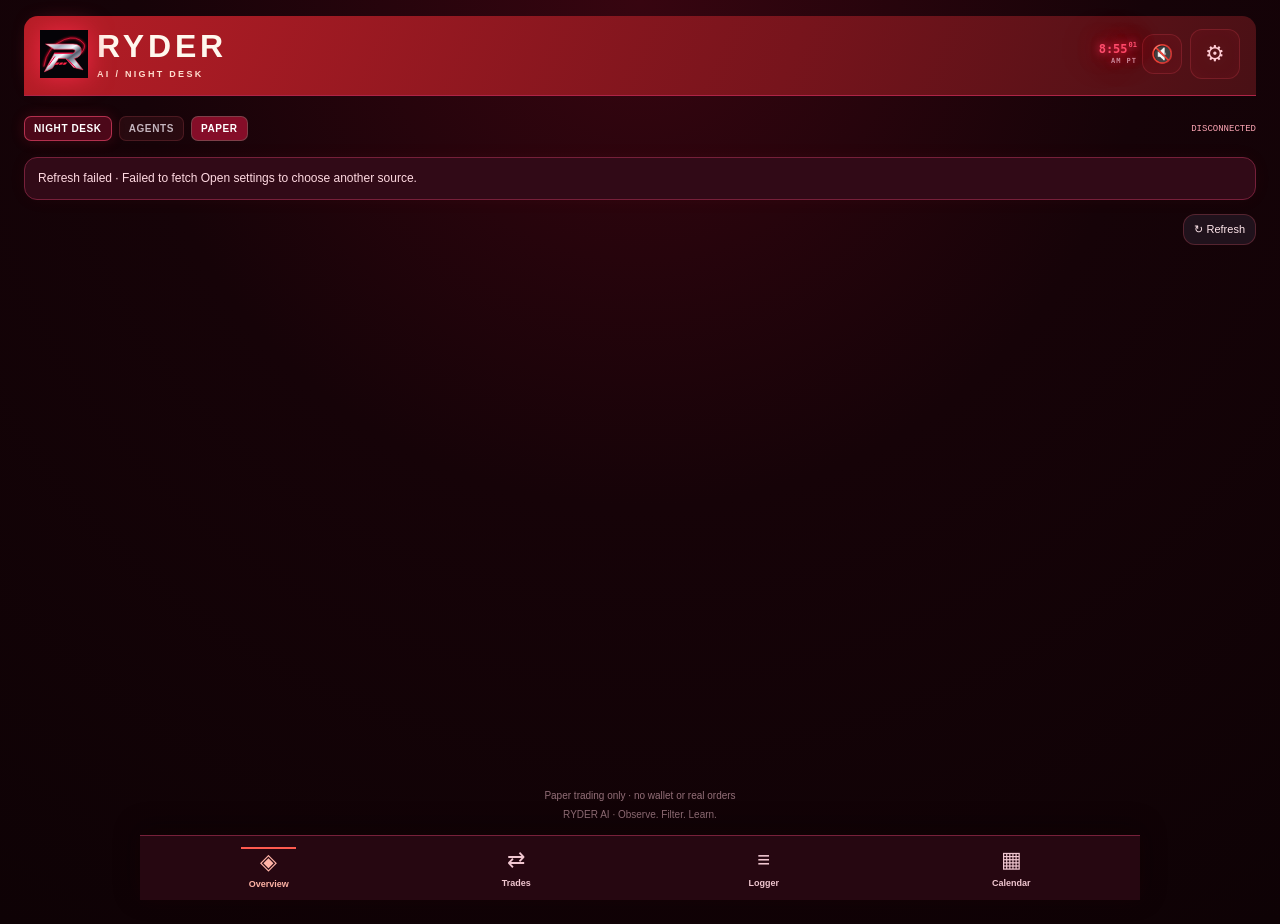
<file: index.html>
<!doctype html><html lang="en"><head><meta charset="utf-8"><meta name="viewport" content="width=device-width,initial-scale=1,viewport-fit=cover"><meta name="theme-color" content="#78051c"><meta name="apple-mobile-web-app-capable" content="yes"><meta name="apple-mobile-web-app-status-bar-style" content="default"><meta name="apple-mobile-web-app-title" content="RYDER AI"><meta name="description" content="Your RYDER AI paper trading desk."><link rel="manifest" href="manifest.webmanifest?v=10"><link rel="apple-touch-icon" href="/RYDER-AI/icon-192.png"><link rel="icon" href="ryder-r-emblem.svg?v=21"><link rel="stylesheet" href="style.css?v=32"><link rel="stylesheet" href="night-desk.css?v=8"><link rel="stylesheet" href="reference-desk.css?v=24"><title>RYDER AI · Night Desk</title><link rel="stylesheet" href="ryder-overview-v24.css?v=25"><link rel="stylesheet" href="ryder-overview-v26.css?v=1"></head><body><main><header><div class="brand"><img src="ryder-r-emblem.svg?v=21" alt="RYDER cyber rider helmet"><div>RYDER<span>AI / NIGHT DESK</span></div></div><button id="settings" aria-label="Open settings">⚙</button></header><div class="pills"><b class="dark">NIGHT DESK</b><b id="agent-count">AGENTS</b><b class="paper">PAPER</b><span id="sourceLabel">SNAPSHOT</span></div><div class="notice" id="notice" role="status">Loading your desk…</div><div class="toolbar"><span id="asof"></span><button id="refresh">↻ Refresh</button></div><div id="dashboard"></div><footer>Paper trading only · no wallet or real orders<br>RYDER AI · Observe. Filter. Learn.</footer><nav><a href="#balance" class="active">◈<span>Overview</span></a><a href="#trades">⇄<span>Trades</span></a><a href="#logs">≡<span>Logger</span></a><a href="#calendar">▦<span>Calendar</span></a></nav></main><dialog id="config"><form id="configForm"><div class="dialog-head"><h2>Your desk, connected.</h2><button type="button" id="close" aria-label="Close settings">✕</button></div><p>Use the included snapshot, import a JSON file, or connect a read-only RYDER feed.</p><label for="endpoint">JSON feed URL</label><input id="endpoint" type="url" placeholder="https://your-bot.example/data.json"><small>HTTPS JSON feed using the app kit schema. The server must allow this app’s origin (CORS). Use a public read-only feed; don’t enter keys or passwords.</small><button type="submit" class="primary">Connect feed</button><button type="button" id="snapshot">Use included snapshot</button><label class="filelabel">Import data.json<input id="import" type="file" accept=".json,application/json"></label><hr><h3>Add to your Home Screen</h3><p>Open this app in Safari, tap Share, then <strong>Add to Home Screen</strong>. Keep “Open as Web App” enabled if shown.</p><small>Connected feeds refresh every 45 seconds while the app is open. Imported files and the included snapshot do not update with the bot.</small><p id="configError" class="red" role="alert"></p></form></dialog><script src="app.js?v=30" defer></script><script src="calendar.js?v=8" defer></script><script src="mission.js?v=3" defer></script><script src="five.js?v=6" defer></script><script src="hub.js?v=3" defer></script><script src="decision-ops.js?v=1" defer></script><script src="intelligence.js?v=2" defer></script><script src="reference-desk.js?v=23" defer></script><script src="desk-insights.js?v=1" defer></script><script src="sleek.js?v=19" defer></script><script src="advisory-agents.js?v=2" defer></script><script src="ryder-overview-v24.js?v=36" defer></script></body></html>
</file>
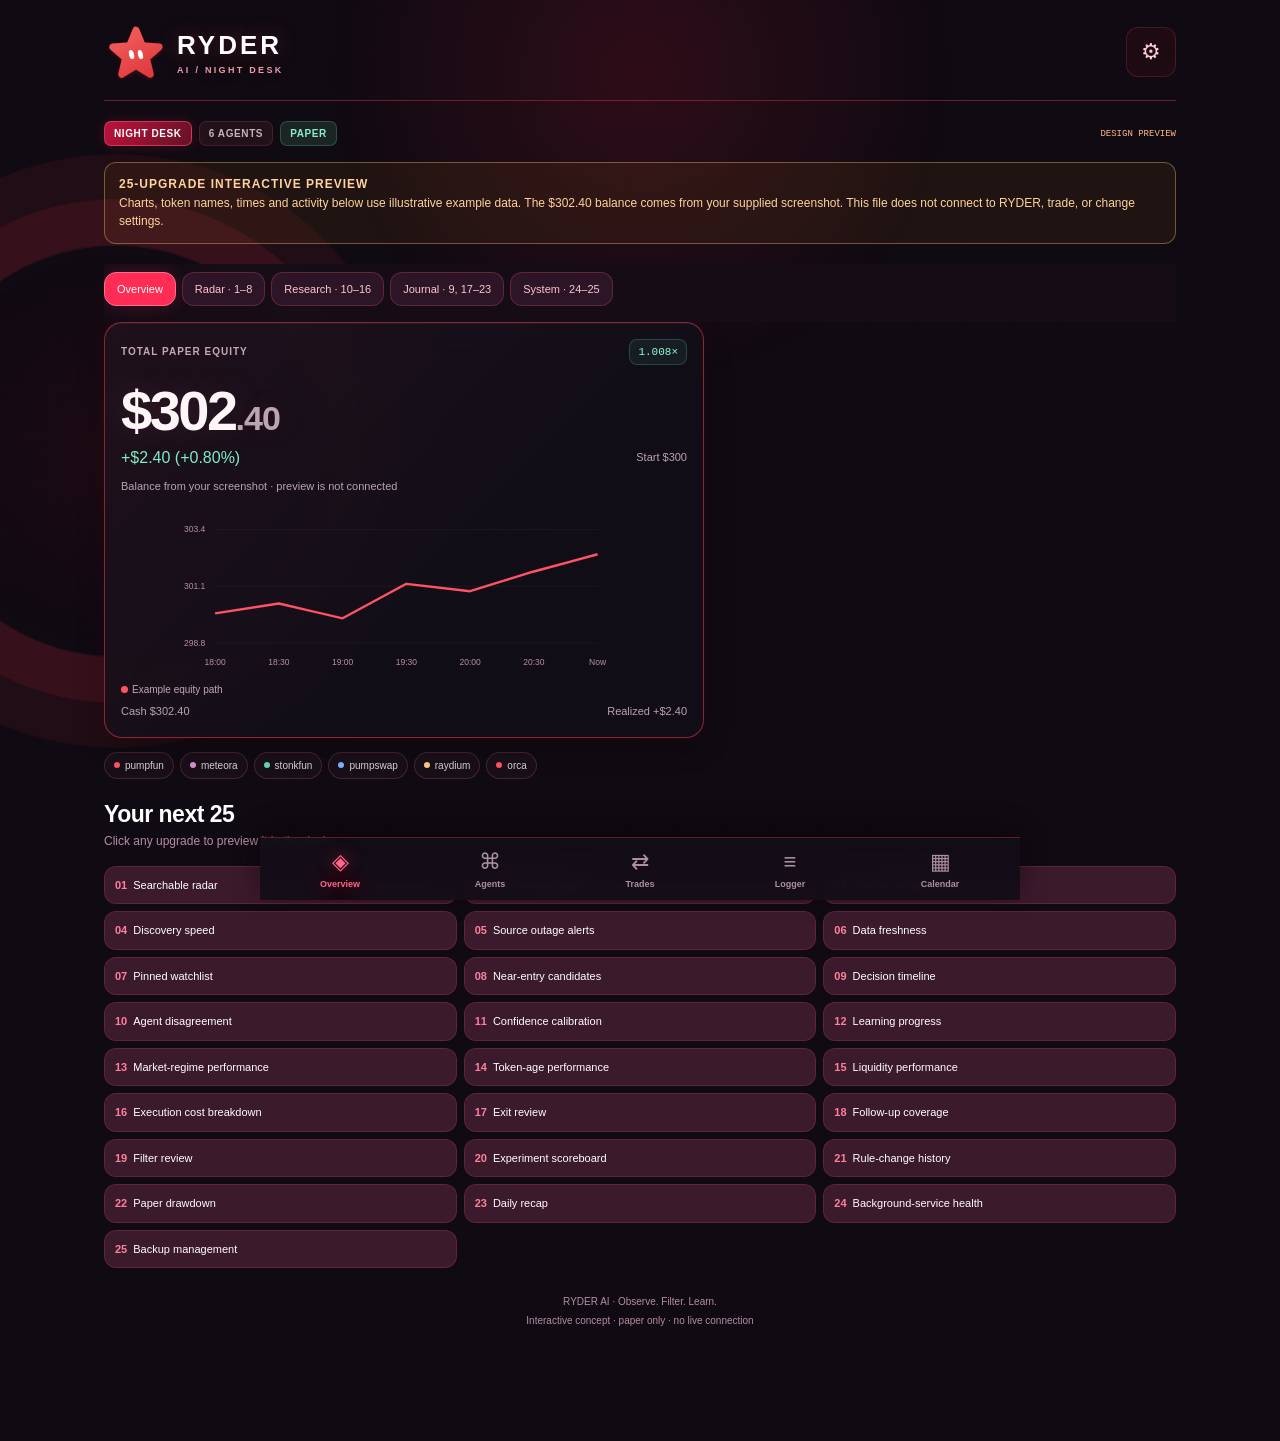
<file: previews/next-25.html>
<!doctype html><html lang="en"><head><meta charset="utf-8"><meta name="viewport" content="width=device-width,initial-scale=1"><title>RYDER · 25-upgrade preview</title><style>:root{--green:#0e9f6e;--red:#e5484d;--ink:#0b0b0c;--muted:#8a8f98;--line:#ecedef;--bg:#f4f5f7}*{box-sizing:border-box}html{scroll-behavior:smooth;scroll-padding-top:14px}body{margin:0;background:var(--bg);color:var(--ink);font-family:-apple-system,BlinkMacSystemFont,'Segoe UI',sans-serif}main{max-width:480px;margin:auto;padding:calc(20px + env(safe-area-inset-top)) 14px calc(100px + env(safe-area-inset-bottom))}header,.brand,.pills,.toolbar,.row,.dialog-head{display:flex;align-items:center}header{justify-content:space-between;margin-bottom:20px}.brand{gap:9px;font-size:26px;font-weight:900;letter-spacing:3px}.brand img{width:48px;height:48px}.brand span{display:block;font-size:9px;color:var(--muted);letter-spacing:2.3px;margin-top:4px}button,.filelabel{font:inherit;border:1px solid var(--line);background:white;border-radius:12px;padding:11px 14px;cursor:pointer;color:var(--ink)}button:disabled{opacity:.5}button:focus-visible,a:focus-visible,input:focus-visible{outline:3px solid #3b82f6;outline-offset:3px}header button{font-size:22px;background:transparent}.pills{gap:7px;margin-bottom:16px}.pills b{font-size:10px;letter-spacing:.6px;padding:6px 9px;border-radius:7px;background:#e8eaed}.pills .dark{background:var(--ink);color:white}.pills .paper{background:#ddf5ea;color:var(--green)}.pills>span{margin-left:auto;font:9px ui-monospace,monospace;color:#6b7280}.notice{font-size:12px;line-height:1.6;background:#fff7ed;border:1px solid #fed7aa;color:#9a5c17;padding:11px 13px;border-radius:13px}.notice.connected{background:#edf9f2;border-color:#ccebd9;color:#176d4f}.toolbar{justify-content:space-between;gap:10px;margin:13px 0;font:10px ui-monospace,monospace;color:#6b7280}.toolbar button{font:11px -apple-system,sans-serif;padding:8px 10px}#dashboard{display:grid;gap:12px}.card{background:white;border:1px solid var(--line);border-radius:18px;padding:16px;box-shadow:0 1px 2px #10182805,0 6px 18px #10182808;animation:up .5s ease both}.row{justify-content:space-between;gap:8px}.label{font-size:10px;letter-spacing:1px;color:#777e88;font-weight:600;text-transform:uppercase}.sub{font-size:11px;color:#818894;line-height:1.6}.badge{font:11px ui-monospace,monospace;border-radius:8px;padding:6px 8px;background:#ddf5ea;color:var(--green)}.badge.down{background:#fde4e4;color:var(--red)}.amount{font-size:56px;font-weight:800;letter-spacing:-2.5px;margin:12px 0 6px}.amount span{font-size:34px;color:#a3a6ad;letter-spacing:-1px}.green{color:var(--green)}.red{color:var(--red)}.pnl{font-size:13px;font-weight:650}.mini{margin-top:7px;font-size:11px;color:#7e848e}.chart{display:block;width:100%;height:125px;margin-top:18px}.times{font:9px ui-monospace,monospace;color:#969ba5;display:flex;justify-content:space-between}.stats{display:grid;grid-template-columns:repeat(4,minmax(0,1fr));gap:7px}.stats .card{padding:13px 9px}.stats .label{font-size:8px;letter-spacing:.5px}.stats strong{display:block;font-size:22px;margin-top:7px;letter-spacing:-.7px}.dexes{display:flex;flex-wrap:wrap;gap:6px}.dex{background:white;border:1px solid var(--line);border-radius:20px;padding:7px 9px;font-size:10px;display:flex;gap:5px;align-items:center}.dot{display:inline-block;width:6px;height:6px;border-radius:50%;background:var(--green)}h2{font-size:14px;letter-spacing:-.2px;margin:0}h3{font-size:14px}.card>.row:first-child{margin-bottom:13px}.agent{display:grid;grid-template-columns:30px minmax(0,1fr) auto;gap:9px;padding:13px 0;border-top:1px solid var(--line);align-items:start}.agent-icon{width:30px;height:30px;border-radius:9px;display:grid;place-items:center;color:white;font-size:17px}.agent b{font-size:12px}.agent small{font-size:10px;color:#8a8f98;margin-left:5px}.action{font:10px/1.7 ui-monospace,monospace;margin-top:3px;overflow-wrap:anywhere}.chip{background:var(--bg);border-radius:6px;padding:5px 6px;font:9px ui-monospace,monospace;color:#777e88}.trade{border-top:1px solid var(--line);padding:13px 0}.trade summary{display:flex;justify-content:space-between;gap:8px;cursor:pointer;list-style:none}.trade summary::-webkit-details-marker{display:none}.token{display:flex;gap:9px;align-items:center;min-width:0}.avatar{width:30px;height:30px;flex-shrink:0;border-radius:50%;background:#f4e9e9;color:#b95d61;display:grid;place-items:center;font-size:12px;font-weight:bold}.token b{font-size:12px;overflow-wrap:anywhere}.trade .sub{font-size:9px}.trade .right{text-align:right;flex-shrink:0}.trade .right b{font-size:12px}.trade .right span{display:block;font:10px ui-monospace,monospace;margin-top:4px}.details{padding:12px;margin-top:10px;border-radius:9px;background:var(--bg);font:10px/1.8 ui-monospace,monospace;overflow-wrap:anywhere}.empty{padding:15px 0;color:#8a8f98;font-size:12px}.logs{background:#0b0b0c;color:#e6e6e6;border-radius:16px;padding:15px}.logs .row{margin-bottom:13px}.logs h2{font:12px ui-monospace,monospace}.logs button{background:#232326;color:#c8c8ce;border:0;font-size:10px;padding:7px 9px}.loglines{max-height:320px;overflow:auto}.logline{font:10px/1.9 ui-monospace,monospace;overflow-wrap:anywhere;padding:3px 0}.logline time{color:#7d8390}.logs .red{color:#ff8a8a}.logs .green{color:#4ade80}.reason{display:flex;justify-content:space-between;font-size:11px;padding:9px 0;border-top:1px solid var(--line)}footer{text-align:center;color:#9197a0;font-size:10px;line-height:1.9;margin-top:24px}nav{position:fixed;bottom:0;left:50%;transform:translateX(-50%);width:100%;max-width:480px;display:flex;justify-content:space-around;background:#fffffff2;backdrop-filter:blur(16px);border-top:1px solid #e5e7eb;padding:11px 5px calc(11px + env(safe-area-inset-bottom));z-index:5}nav a{display:grid;gap:4px;text-align:center;text-decoration:none;color:#9297a0;font-size:22px;min-width:55px}nav a span{font-size:9px;font-weight:600}nav a.active{color:var(--red)}dialog{border:1px solid var(--line);border-radius:22px;padding:23px;width:calc(100% - 24px);max-width:440px;max-height:90dvh;box-shadow:0 20px 80px #0003}dialog::backdrop{background:#0006;backdrop-filter:blur(3px)}dialog p{font-size:12px;color:#777e88;line-height:1.6}dialog small{display:block;font-size:10px;color:#8a8f98;line-height:1.6;margin:9px 0 14px}dialog label{font-size:11px;font-weight:600;display:block}dialog input[type=url]{display:block;width:100%;border:1px solid #dfe1e5;border-radius:10px;padding:12px;margin-top:8px;font:12px inherit}dialog form>button,.filelabel{display:block;width:100%;text-align:center;margin:8px 0}.primary{background:var(--ink);color:white}.filelabel input{display:block;font-size:10px;margin:9px auto 0;max-width:100%}hr{border:0;border-top:1px solid var(--line);margin:22px 0}.dialog-head button{padding:6px 10px}@keyframes up{from{opacity:0;transform:translateY(8px)}to{opacity:1;transform:none}}@media(prefers-reduced-motion:reduce){*{animation:none!important;scroll-behavior:auto!important}}@media(max-width:360px){main{padding-left:10px;padding-right:10px}.agent{grid-template-columns:26px minmax(0,1fr)}.agent .chip{grid-column:2;width:fit-content}.pills{gap:4px}.pills b{padding:6px}.amount{font-size:50px}}

/* RYDER / red-white night desk. Existing layout and spacing preserved. */
:root{color-scheme:dark;--green:#68efbf;--red:#ff5365;--ink:#fff5f6;--muted:#a99ba2;--line:#ff637c29;--bg:#0c080d}
body{background:#08070b;color:var(--ink);background-image:radial-gradient(ellipse at 13% 15%,#e51b3d25,transparent 44%),radial-gradient(ellipse at 90% 65%,#c7213b18,transparent 42%),linear-gradient(135deg,#09080d,#13090f 48%,#08080d);background-attachment:fixed;min-height:100vh}
body:before{content:'';position:fixed;inset:0;pointer-events:none;z-index:-1;background-image:linear-gradient(#ff52640a 1px,transparent 1px),linear-gradient(90deg,#ff52640a 1px,transparent 1px);background-size:48px 48px;mask-image:linear-gradient(110deg,#0008,transparent 50%,#0005)}
body:after{content:'';position:fixed;z-index:-1;inset:0;pointer-events:none;background:radial-gradient(circle at 50% 8%,#fb254321,transparent 30%)}
main{position:relative}header{border-bottom:1px solid #fa4a6233;padding-bottom:16px}.brand{color:#fff;letter-spacing:3px;text-shadow:0 0 24px #ff4d6555}.brand img{filter:drop-shadow(0 0 9px #ff385ba8)}.brand span{color:#ed9ca8;font-weight:600}header button{color:#ffccd4;border-color:#ff4e6533;background:#d8253610;box-shadow:inset 0 0 20px #f43f5e08}header button:hover{background:#ff30402b}
.pills b{background:#ff6b7914;border:1px solid #ff6b7929;color:#c4b5be}.pills .dark{background:linear-gradient(120deg,#be123c,#641225);border-color:#f84c7299;box-shadow:0 0 14px #fb28432b;color:white}.pills .paper{background:#1b2524;border-color:#68efbf38;color:#89edca}.pills>span{color:#fba5b3}
.notice{background:linear-gradient(110deg,#4b2121aa,#24141ecc);border-color:#f7907044;color:#ffc6ad;box-shadow:0 0 20px #e23b3b0b}.notice.connected{background:linear-gradient(110deg,#29131e,#15151c);border-color:#ff4c654d;color:#f3c4cc;box-shadow:inset 3px 0 #ff4865,0 0 23px #ff304015}
.toolbar{color:#b7a0ad}.toolbar button{background:#20121c;border-color:#ff5c713d;color:#ffe6eb}button:hover{border-color:#ff7188;background:#341922}.card{background:linear-gradient(135deg,#20121de8,#110e17f5 65%);border:1px solid #f85b7352;box-shadow:inset 0 1px #ffbec80b,0 0 0 1px #ff214008,0 0 24px #e1253b0d,0 8px 28px #0005;backdrop-filter:blur(18px)}
.card h2{color:#fff1f5;text-shadow:0 0 13px #ff5f7438}.label{color:#c7a6b5}.sub{color:#b9a4b2}.badge{background:#68efbf12;border:1px solid #68efbf33;color:#8ff9cf}.badge.down{background:#ff45641a;border:1px solid #ff567354;color:#ff8f9e}.amount{color:#fff6f8;text-shadow:0 0 36px #ff8b9a24}.amount span{color:#bda4b1}.pnl{font-weight:700}.mini{color:#baa3ae}.green{color:#80edc4}.red{color:#ff7186}.chart{filter:drop-shadow(0 0 7px #ff32454d)}.times{color:#ac8c9f}.stats .card{background:linear-gradient(135deg,#351522cc,#140f1c);border-color:#e54c6759}.stats strong{color:#fff5f8;text-shadow:0 0 20px #ff899b33}.stats .label{color:#d3adbe}.dex{background:#1b111be8;border-color:#f26a7f36;color:#ddd0d8}.dex .green{color:#f7bbc6}
.agent{border-color:#f0697c20}.agent b{color:#fff2f6}.agent small{color:#b79bac}.agent-icon{border:1px solid #ffb6c152;box-shadow:0 0 14px #f94b6e20;background:linear-gradient(145deg,#a6314c,#4c1227)!important;color:#fff0f5}.chip{background:#ffffff08;border:1px solid #ffb4c115;color:#cbb4c3}.action{color:#ddd0da}.action.red{color:#ff7186}.action.green{color:#80edc4}.trade{border-color:#f0697c20}.avatar{background:linear-gradient(145deg,#8f2445,#391026);color:#ffccd9;border:1px solid #ff8aa548;box-shadow:0 0 12px #ff33501a}.trade .sub{color:#b5a1b0}.details{background:#07070d88;border:1px solid #ff7a901c;color:#decad8}.empty{color:#b59eac}.reason{border-color:#f0697c20;color:#dac4d2}.reason b{color:#ffb0c0}
.logs{background:linear-gradient(135deg,#170a13,#08090f);border:1px solid #ff3f6570;box-shadow:0 0 18px #ff23401a,inset 0 1px #ff9ca512}.logs h2{color:#ffbdcf;text-shadow:0 0 14px #ff1d4f55}.logs button{background:#3c1425;color:#ffcad9;border:1px solid #ff6d8d40}.logline{border-bottom:1px solid #ffffff05}.logline time{color:#a98a9f}.logline b{color:#ffbed0!important}.logs .red{color:#ff8da1}.logs .green{color:#91eecb}.loglines{scrollbar-color:#763047 #100b12;scrollbar-width:thin}
footer{color:#b29aaa}nav{background:#130d17ed;border-color:#ff48654f;box-shadow:0 -6px 26px #0007,0 -1px 18px #ff20400d}nav a{color:#ac8fa2}nav a.active{color:#ff6687;text-shadow:0 0 16px #ff204b88}dialog{background:linear-gradient(140deg,#251320,#100d16);border-color:#ff668566;color:#fff1f6;box-shadow:0 0 70px #f62a4522,0 25px 100px #000b}dialog::backdrop{background:#040309bb}dialog p{color:#c5abba}dialog small{color:#b79aaa}dialog label{color:#f0d8e5}dialog input[type=url]{background:#090911;border-color:#b7476455;color:white}dialog button,.filelabel{background:#251322;border-color:#ff65843b;color:#fce5ef}.primary{background:linear-gradient(110deg,#e12b50,#9f183c);border-color:#ff7d9b66;color:white;box-shadow:0 0 20px #ff224021}hr{border-color:#ff71862b}:focus-visible{outline-color:#ff91a9!important}
@media(min-width:900px){body{background-image:radial-gradient(ellipse at 15% 28%,#dd173528,transparent 38%),radial-gradient(ellipse at 85% 68%,#d8244120,transparent 40%),linear-gradient(125deg,#09070d,#130910 48%,#07070c)}main:before{content:'';position:fixed;pointer-events:none;width:410px;height:410px;left:calc(50% - 730px);top:calc(50% - 205px);border:1px solid #ff4c5e19;border-radius:50%;box-shadow:0 0 0 45px #ff395006,0 0 0 46px #ff395013,0 0 0 90px #ff395004,0 0 0 91px #ff39500e;background:radial-gradient(circle,#ff1b3c0e,transparent 70%);z-index:-1}main:after{content:'';position:fixed;pointer-events:none;width:190px;height:190px;left:calc(50% - 620px);top:calc(50% - 95px);background:url('ryder-mascot.svg') center/contain no-repeat;opacity:.13;filter:drop-shadow(0 0 28px #ff2443);z-index:-1}}
.card{border-color:#ff3c5a80;box-shadow:inset 0 1px #ffdce80d,0 0 14px #ff163015,0 8px 28px #0005}header{border-bottom-color:#ff43585e}.logs{border-color:#ff304cbb;box-shadow:0 0 20px #ff163025}.card h2{color:#fff;text-shadow:0 0 12px #ff405b66}.brand img{filter:drop-shadow(0 0 12px #ff294bcc)}
.brand .rd-mascot{width:48px;height:48px;flex-shrink:0;filter:drop-shadow(0 3px 3px #b91c1c40)}.rd-body{transform-box:fill-box;transform-origin:50% 80%;animation:rdBob 3.2s ease-in-out infinite}.rd-face{transform-box:fill-box;transform-origin:center;animation:rdBlink 4.5s ease-in-out infinite}.rd-happy .rd-body{animation:rdHop 2.4s ease-in-out infinite}.rd-sad .rd-body{animation:rdDroop 4.5s ease-in-out infinite}.rd-sleepy .rd-body{animation:rdBreathe 5.5s ease-in-out infinite}.rd-sleepy .rd-face{animation:none}.rd-alert .rd-body{animation:rdAlert 1.6s ease-in-out infinite}@keyframes rdBob{0%,100%{transform:translateY(0) rotate(0)}25%{transform:translateY(-2px) rotate(-3deg)}75%{transform:translateY(-1px) rotate(3deg)}}@keyframes rdBlink{0%,92%,100%{transform:scaleY(1)}95%{transform:scaleY(.1)}}@keyframes rdHop{0%,100%{transform:translateY(0) rotate(0)}30%{transform:translateY(-4px) rotate(-4deg)}60%{transform:translateY(0) rotate(4deg)}}@keyframes rdDroop{0%,100%{transform:translateY(1px) rotate(-2deg)}50%{transform:translateY(2.5px) rotate(2deg) scale(1,.98)}}@keyframes rdBreathe{0%,100%{transform:scale(1)}50%{transform:scale(1.03,.97) translateY(1px)}}@keyframes rdAlert{0%,100%{transform:scale(1)}50%{transform:scale(1.06)}}@media(prefers-reduced-motion:reduce){.rd-body,.rd-face{animation:none!important}}
.brand .rd-mascot{width:88px;height:88px;margin:-14px -4px -14px -8px}#rd-extra{display:grid;gap:18px;margin-top:6px}.rd-card h2{margin:0}.rd-line{display:flex;justify-content:space-between;align-items:center;gap:10px;padding:7px 0;font-size:12px}.rd-line b{font-size:12px}.rd-mono{font:10px ui-monospace,monospace;opacity:.6}.rd-chip{font:9px ui-monospace,monospace;padding:4px 7px;border-radius:6px;background:#ffffff14;letter-spacing:.4px}.rd-chip.red{background:#e5484d22;color:var(--red)}.rd-chip.green{background:#0e9f6e22;color:var(--green)}.rd-bar{height:6px;border-radius:4px;background:#ffffff12;overflow:hidden;margin:2px 0 6px}.rd-bar i{display:block;height:100%;border-radius:4px;transition:width .6s ease}.rd-pos{padding:6px 0;border-top:1px solid #ffffff10}.rd-gauge{display:block;width:70%;margin:6px auto 2px;color:inherit}
.brand .rd-mascot{width:110px;height:110px;margin:-22px -8px -22px -12px}
#rd-bigstar{display:none}.brand .rd-mascot{width:110px;height:110px;margin:-22px -8px -22px -12px}
@media(min-width:900px){main:after{display:none!important}#rd-bigstar{display:block;position:fixed;pointer-events:none;width:290px;height:290px;left:calc(50% - 670px);top:calc(50% - 145px);z-index:0;opacity:1;filter:drop-shadow(0 0 14px #ff5a6e) drop-shadow(0 0 40px #ff3b4fcc) drop-shadow(0 0 80px #ff3b4f88)}#rd-bigstar .rd-mascot{width:100%;height:100%;margin:0;filter:none}#rd-bigstar .rd-face{transform-box:fill-box;transform-origin:center;scale:1.35}#rd-bigstar .rd-face ellipse,#rd-bigstar .rd-face path,#rd-bigstar .rd-face circle{fill:#fff;filter:drop-shadow(0 0 2px #fff)}.brand .rd-mascot{width:120px;height:120px}}
/* v6: voice toggle, extra emotes, hops, victory lap */
header{gap:8px}#rd-voice{margin-left:auto;font-size:18px;width:40px;height:40px;padding:0;line-height:1}
#rd-voice+#settings{margin-left:0}
.rd-excited .rd-body{animation:rdHop .9s ease-in-out infinite}
.rd-nervous .rd-body{animation:rdShake .35s ease-in-out infinite}
.rd-shades .rd-body{animation:rdBob 2.4s ease-in-out infinite}
.rd-angry .rd-body{animation:rdShake .25s linear 4}
@keyframes rdShake{0%,100%{transform:translateX(0) rotate(0)}25%{transform:translateX(-1.5px) rotate(-3deg)}75%{transform:translateX(1.5px) rotate(3deg)}}
.rd-hopnow{animation:rdHopOnce .9s cubic-bezier(.3,1.6,.5,1)!important}
@keyframes rdHopOnce{0%{transform:translateY(0) rotate(0)}30%{transform:translateY(-14%) rotate(-8deg)}55%{transform:translateY(0) rotate(6deg)}75%{transform:translateY(-5%) rotate(-3deg)}100%{transform:translateY(0) rotate(0)}}
.rd-lap{position:fixed;top:38%;left:-140px;width:120px;height:120px;z-index:50;pointer-events:none;animation:rdLap 2s ease-in-out forwards;filter:drop-shadow(0 0 14px #ff5a6e) drop-shadow(0 0 36px #ff3b4fcc)}
.rd-lap svg{width:100%;height:100%}
@keyframes rdLap{0%{transform:translateX(0) translateY(0) rotate(0)}25%{transform:translateX(30vw) translateY(-40px) rotate(180deg)}50%{transform:translateX(60vw) translateY(0) rotate(360deg)}75%{transform:translateX(90vw) translateY(-40px) rotate(540deg)}100%{transform:translateX(calc(100vw + 160px)) translateY(0) rotate(720deg)}}
@media(prefers-reduced-motion:reduce){.rd-hopnow,.rd-lap,.rd-excited .rd-body,.rd-nervous .rd-body,.rd-angry .rd-body{animation:none!important}.rd-lap{display:none}}

/* Calendar view */
body.cal-on #dashboard,body.cal-on .toolbar,body.cal-on #notice,body.cal-on .pills,body.cal-on footer{display:none!important}#calview .card{margin-bottom:12px}
.cal-sim{font-size:10px;letter-spacing:.08em;padding:3px 7px;border-radius:6px;background:#ff48651f;color:#ff8aa0;border:1px solid #ff486555}
.cal-eq{font-size:34px;font-weight:900;margin-top:6px;font-variant-numeric:tabular-nums}.cal-pnl{font-weight:800;font-size:15px}.up{color:var(--green)}.dn{color:var(--red)}
.cal-sub{color:var(--muted);font-size:12px;margin-top:4px}.cal-spark{width:100%;height:46px;margin-top:10px;display:block}
.cal-nav{display:flex;justify-content:space-between;align-items:center;margin-bottom:10px}.cal-nav b{font-size:17px}.cal-nav button{width:36px;height:36px;border-radius:50%;border:1px solid var(--line);background:transparent;color:inherit;font-size:20px}
.cal-grid{display:grid;grid-template-columns:repeat(7,1fr);gap:4px}.cal-wk span{text-align:center;font-size:10px;color:var(--muted);padding-bottom:2px}
.cal-d{min-height:52px;border-radius:8px;padding:4px 3px;display:flex;flex-direction:column;align-items:center;gap:1px;background:#ffffff08;border:1px solid transparent;overflow:hidden}
.cal-d.blank{background:none}.cal-d b{font-size:11px;color:var(--muted);font-weight:600}.cal-d small{font-size:9.5px;font-weight:800;font-variant-numeric:tabular-nums;white-space:nowrap}.cal-d i{font-size:8px;font-style:normal;opacity:.75}
.cal-d.g{background:rgba(14,190,120,var(--a))}.cal-d.r{background:rgba(229,72,77,var(--a))}.cal-d.g b,.cal-d.r b,.cal-d.g small,.cal-d.r small{color:#fff}
.cal-d.today{border-color:#ff6687;box-shadow:0 0 0 1px #ff6687}.cal-note{font-size:11px;color:var(--muted);margin:10px 0 0;text-align:center}
.cal-stats{display:grid;grid-template-columns:1fr 1fr;gap:10px}.cal-stats .card{margin:0!important;display:flex;flex-direction:column;gap:3px}.cal-stats span{font-size:12px;color:var(--muted)}.cal-stats b{font-size:22px}.cal-stats small{font-size:11px;color:var(--muted)}#calview .cal-stats{margin-bottom:12px}
.cal-t{display:flex;justify-content:space-between;align-items:center;padding:10px 0;border-top:1px solid var(--line)}.cal-t small{display:block;font-size:11px;color:var(--muted);margin-top:2px}
.cal-desk{font-size:10px;margin-left:6px;padding:2px 6px;border-radius:5px;background:#ffffff12;color:var(--muted)}.cal-res{text-align:right;font-weight:800}.cal-res.up{color:var(--green)}.cal-res.dn{color:var(--red)}.cal-none,.cal-empty{color:var(--muted)}
#rclock{position:absolute;transform:translateY(-50%);text-align:right;line-height:1;pointer-events:none;font-family:ui-monospace,'SF Mono','DejaVu Sans Mono',Menlo,monospace;font-weight:700;color:#ff4d6d;text-shadow:0 0 8px #ff2e55,0 0 22px #ff2e55,0 0 44px #b3123a;font-variant-numeric:tabular-nums;white-space:nowrap}
#rclock .t{display:block;font-size:12px;letter-spacing:0}#rclock sup{font-size:7px;vertical-align:top;margin-left:1px;position:relative;top:-1px}#rclock .l{display:block;font-size:7px;letter-spacing:1px;color:#c98a9b;text-shadow:0 0 6px #ff2e5580;margin-top:3px}

/* Why coins got skipped */
#skiptally .row{justify-content:space-between;align-items:baseline;gap:8px}.st-bw{font-size:11px;color:var(--muted);white-space:nowrap}.st-bw .up{color:var(--green)}.st-bw .dn{color:var(--red)}
.st-grid{display:grid;grid-template-columns:1fr 1fr;gap:12px 14px;margin-top:12px}.st-r{display:flex;justify-content:space-between;gap:6px;font-size:12px;color:#e9d6de}.st-r b{font-family:ui-monospace,monospace;color:#ff6687;text-shadow:0 0 8px #ff204b77}
.st-i i{display:block;height:3px;margin-top:6px;border-radius:2px;background:#ff4d6d;box-shadow:0 0 8px #ff2e55}.st-foot{display:block;margin-top:12px;font-size:10px;color:var(--muted)}

/* Preview additions retain the existing burgundy cards and original navigation. */
body{background:#100a12;color:#fff}main{max-width:760px!important;padding-bottom:110px}header .brand svg{width:64px;height:64px}.brand{letter-spacing:3px}.preview-banner{border:1px solid #f8b86c66;background:#d38c1d14;color:#ffd39d;padding:12px 14px;border-radius:12px;font-size:12px;line-height:1.55;margin-bottom:20px}.preview-banner b{letter-spacing:1px}.section-tabs{display:flex;gap:6px;overflow:auto;padding:8px 0 16px;position:sticky;top:0;z-index:20;background:#160d17ed;backdrop-filter:blur(15px)}.section-tabs button{white-space:nowrap;border-color:#ff536544;background:#2c1526;font-size:11px;padding:10px 12px;color:#ffc4cf}.section-tabs button.active{background:#ff2d55;color:#fff;border-color:#ff6c86;box-shadow:0 0 18px #ff2d5533}.preview-grid{display:grid;gap:14px}.upgrade{scroll-margin-top:70px}.upgrade h2{font-size:16px;margin:0}.upgrade .top{display:flex;gap:10px;align-items:center;margin-bottom:13px}.feature-no{font:11px ui-monospace,monospace;color:#ff93ac;border:1px solid #ff536555;background:#ff536511;border-radius:8px;padding:7px}.upgrade p{font-size:12px;color:#c8aabb;line-height:1.6}.example{display:inline-block;font:9px ui-monospace,monospace;letter-spacing:1px;color:#ffd39d;margin-bottom:10px}.metrics{display:flex;gap:12px;flex-wrap:wrap}.metric{flex:1;min-width:100px}.metric strong{display:block;font-size:24px;letter-spacing:-1px;margin:6px 0}.metric small{color:#bf9cac;font-size:10px}.plot{width:100%;height:170px;display:block}.axis{fill:#b98fa4;font-size:9px}.legend{display:flex;gap:12px;flex-wrap:wrap;font-size:10px;color:#c6a5b9;margin:8px 0}.legend i{display:inline-block;width:7px;height:7px;background:#ff5365;border-radius:50%;margin-right:4px}.preview-table{width:100%;border-collapse:collapse;font-size:11px}.preview-table td,.preview-table th{text-align:left;padding:10px 4px;border-bottom:1px solid #ff53651c}.preview-table th{color:#ae839a;font-weight:500}.preview-table button{padding:6px 8px;font-size:10px}.preview-table td:last-child{text-align:right}.filters{display:flex;gap:8px;margin-bottom:10px;flex-wrap:wrap}input,select{background:#160d17;color:#fff;border:1px solid #ff53654d;border-radius:9px;padding:9px;min-width:0}input{flex:1}select{font-size:11px}.timeline{border-left:1px solid #ff536566;margin-left:5px;padding-left:18px}.event{position:relative;padding-bottom:16px;font-size:12px}.event:before{content:'';position:absolute;width:7px;height:7px;border-radius:50%;background:#ff5365;left:-22px;top:5px}.event small{display:block;color:#b68da3;margin-top:4px}.barrow{display:grid;grid-template-columns:95px 1fr 70px;gap:10px;align-items:center;font-size:11px;margin:13px 0}.bartrack{height:7px;background:#ffffff0a;border-radius:8px;overflow:hidden}.bartrack i{display:block;height:100%;background:#ff5365;border-radius:8px}.status{display:flex;justify-content:space-between;padding:12px 0;border-bottom:1px solid #ff53651c;font-size:12px}.good{color:#63d7af}.warn{color:#ffc377}.muted{color:#b68da3}.negative{color:#ff809b}.summary-intro{font-size:12px;line-height:1.6;color:#d2afc1}.preview-hero{margin:0 0 14px}.category-title{font-size:23px;letter-spacing:-.5px;margin:22px 0 6px}.category-sub{color:#b68da3;font-size:12px;margin:0 0 18px}.toast{position:fixed;bottom:90px;left:50%;transform:translateX(-50%);background:#452236;color:#fff;border:1px solid #ff536577;border-radius:12px;padding:12px 18px;z-index:100;font-size:12px;max-width:90vw}.nav-icon{font-size:18px}dialog{max-width:520px;width:90%;background:#1b101b;color:#fff;border:1px solid #ff536588;border-radius:18px;padding:22px}dialog::backdrop{background:#000b}dialog h2{font-size:21px}dialog button{color:#fff;background:#3b1a2c}button{color:#fff;background:#3b1a2c}footer{color:#b68da3}.card{animation:none!important}.hidden{display:none!important}nav{max-width:760px!important;width:100%;left:50%!important;transform:translateX(-50%)!important}nav a{cursor:pointer}.demo-note{font-size:10px;color:#b68da3;margin-top:9px}.top-link{color:#ff9cb5;font-size:12px;text-decoration:none}.roadmap{display:grid;grid-template-columns:1fr 1fr;gap:7px}.roadmap button{text-align:left;font-size:11px;padding:10px;line-height:1.5;border-color:#ff536530}.roadmap b{color:#ff809b;margin-right:6px}@media(min-width:1100px){main{max-width:1100px!important}.preview-grid{grid-template-columns:1fr 1fr}.upgrade.wide{grid-column:1/-1}.preview-hero{max-width:600px}.roadmap{grid-template-columns:repeat(3,1fr)}}@media(max-width:500px){main{padding-left:12px;padding-right:12px}.brand{font-size:26px}.roadmap{grid-template-columns:1fr 1fr}.plot{height:150px}.preview-table{font-size:10px}.barrow{grid-template-columns:80px 1fr 55px}}
</style></head><body><main><header><div class="brand"><svg xmlns="http://www.w3.org/2000/svg" width="200" height="200" viewBox="0 0 100 100" style="overflow:visible">
  <style>
    .body{transform-origin:50% 80%;animation:rdBob 3.2s ease-in-out infinite}
    .eyes{transform-box:fill-box;transform-origin:center;animation:rdBlink 4.5s ease-in-out infinite}
    @keyframes rdBob{0%,100%{transform:translateY(0) rotate(0) scale(1,1)}25%{transform:translateY(-2px) rotate(-3deg) scale(.98,1.03)}50%{transform:translateY(0) rotate(0) scale(1.03,.97)}75%{transform:translateY(-1px) rotate(3deg) scale(.99,1.02)}}
    @keyframes rdBlink{0%,92%,100%{transform:scaleY(1)}95%{transform:scaleY(.1)}}
    @media (prefers-reduced-motion: reduce){.body,.eyes{animation:none}}
  </style>
  <defs>
    <linearGradient id="rb" x1="0.2" y1="0" x2="0.8" y2="1"><stop offset="0" stop-color="#F25C5C"/><stop offset="1" stop-color="#E03A3E"/></linearGradient>
    <filter id="rs" x="-20%" y="-20%" width="140%" height="140%"><feDropShadow dx="0" dy="3" stdDeviation="3" flood-color="#B91C1C" flood-opacity="0.25"/></filter>
  </defs>
  <g class="body">
    <path filter="url(#rs)" fill="url(#rb)" stroke="url(#rb)" stroke-width="11" stroke-linejoin="round" d="M50.0 16.0 L60.0 40.2 L86.1 42.3 L66.2 59.3 L72.3 84.7 L50.0 71.0 L27.7 84.7 L33.8 59.3 L13.9 42.3 L40.0 40.2 Z"/>
    <g class="eyes">
      <ellipse cx="43" cy="54" rx="3.8" ry="7.2" fill="#fff" transform="rotate(-15 43 54)"/>
      <ellipse cx="57" cy="54" rx="3.8" ry="7.2" fill="#fff" transform="rotate(-15 57 54)"/>
    </g>
  </g>
</svg>
<div>RYDER<span>AI / NIGHT DESK</span></div></div><button onclick="showHelp()" aria-label="Preview information">⚙</button></header><div class="pills"><b class="dark">NIGHT DESK</b><b>6 AGENTS</b><b class="paper">PAPER</b><span style="color:#ffbc7e">DESIGN PREVIEW</span></div><div class="preview-banner"><b>25-UPGRADE INTERACTIVE PREVIEW</b><br>Charts, token names, times and activity below use illustrative example data. The $302.40 balance comes from your supplied screenshot. This file does not connect to RYDER, trade, or change settings.</div><div class="section-tabs" role="navigation" aria-label="Preview sections"><button data-view="overview" class="active">Overview</button><button data-view="radar">Radar · 1–8</button><button data-view="research">Research · 10–16</button><button data-view="journal">Journal · 9, 17–23</button><button data-view="system">System · 24–25</button></div><section id="content"></section><footer>RYDER AI · Observe. Filter. Learn.<br>Interactive concept · paper only · no live connection</footer><nav><a data-view="overview" class="active">◈<span>Overview</span></a><a data-view="research">⌘<span>Agents</span></a><a data-view="journal">⇄<span>Trades</span></a><a data-view="journal" data-focus="9">≡<span>Logger</span></a><a data-view="journal" data-focus="23">▦<span>Calendar</span></a></nav></main><dialog id="detail"><div id="detail-body"></div><button onclick="document.getElementById('detail').close()">Close</button></dialog><script>
const E=x=>String(x??'').replace(/[&<>"']/g,c=>({'&':'&amp;','<':'&lt;','>':'&gt;','"':'&quot;',"'":'&#39;'}[c]));
const COL=['#ff5365','#d98fca','#63d7af','#82b2ff','#ffca82'];
function line(series,labels,opts={}){const vals=series.flatMap(s=>s.values),lo=opts.zero?0:Math.min(...vals)-Math.max(1,(Math.max(...vals)-Math.min(...vals))*.15),hi=Math.max(...vals)+Math.max(1,(Math.max(...vals)-Math.min(...vals))*.15);const x=i=>35+i*405/Math.max(1,labels.length-1),y=v=>145-(v-lo)/(hi-lo)*120;return '<svg class="plot" role="img" aria-label="'+E(opts.label||'Illustrative chart')+'" viewBox="0 0 470 180">'+[0,.5,1].map(t=>'<line x1="35" x2="440" y1="'+(25+t*120)+'" y2="'+(25+t*120)+'" stroke="#ffffff0b"/><text x="2" y="'+(28+t*120)+'" class="axis">'+E((hi-t*(hi-lo)).toFixed(opts.decimals??0))+'</text>').join('')+series.map((s,j)=>'<polyline points="'+s.values.map((v,i)=>x(i)+','+y(v)).join(' ')+'" fill="none" stroke="'+COL[j]+'" stroke-width="2.5" stroke-linejoin="round"/>').join('')+labels.map((t,i)=>'<text class="axis" x="'+x(i)+'" y="168" text-anchor="middle">'+E(t)+'</text>').join('')+'</svg><div class="legend">'+series.map((s,j)=>'<span><i style="background:'+COL[j]+'"></i>'+E(s.name)+'</span>').join('')+'</div>'}
function bars(rows,unit=''){const max=Math.max(1,...rows.map(r=>Math.abs(r[1])));return rows.map((r,i)=>'<div class="barrow"><span>'+E(r[0])+'</span><div class="bartrack"><i style="width:'+Math.abs(r[1])/max*100+'%;background:'+COL[i%COL.length]+'"></i></div><b>'+E(r[1]+unit)+'</b></div>').join('')}
function table(headers,rows){return '<table class="preview-table"><thead><tr>'+headers.map(h=>'<th>'+E(h)+'</th>').join('')+'</tr></thead><tbody>'+rows.map(row=>'<tr>'+row.map(v=>'<td>'+v+'</td>').join('')+'</tr>').join('')+'</tbody></table>'}
function metrics(rows){return '<div class="metrics">'+rows.map(([k,v,n])=>'<div class="metric"><small>'+E(k)+'</small><strong>'+E(v)+'</strong><small>'+E(n||'')+'</small></div>').join('')+'</div>'}
function status(rows){return rows.map(([k,v,c])=>'<div class="status"><span>'+E(k)+'</span><b class="'+(c||'good')+'">'+E(v)+'</b></div>').join('')}
let pinned=[];try{pinned=JSON.parse(localStorage.getItem('ryder-preview-pins')||'[]')}catch{}
const tokens=[{sym:'EMBER',source:'pumpfun',age:8,liq:28000,score:.72,state:'Fresh',reason:'Entry wait: buyer pressure recheck'},{sym:'NOVA',source:'meteora',age:26,liq:62000,score:.68,state:'Delayed',reason:'Recheck price freshness'},{sym:'ORBIT',source:'stonkfun',age:4,liq:null,score:null,state:'Unknown',reason:'Liquidity unavailable; no entry approval'},{sym:'LUMA',source:'pumpswap',age:43,liq:41000,score:.75,state:'Fresh',reason:'Council disagreement: risk vote below requirement'}];
function radarRows(){return tokens.filter(t=>t.sym.toLowerCase().includes((document.getElementById('search')?.value||'').toLowerCase())&&(!document.getElementById('source-filter')?.value||t.source===document.getElementById('source-filter').value)&&(!document.getElementById('fresh-filter')?.checked||t.state==='Fresh')).map(t=>[ '<button onclick="tokenDetail(&quot;'+t.sym+'&quot;)">'+E(t.sym)+'</button>',E(t.source),t.age+'m',t.liq?'$'+(t.liq/1000)+'k':'Unknown',t.score??'—','<button aria-label="Pin '+t.sym+'" onclick="pin(&quot;'+t.sym+'&quot;)">'+(pinned.includes(t.sym)?'★':'☆')+'</button>']);}
function updateRadar(){document.getElementById('radar-table').innerHTML=table(['Token','Source','Age','Liquidity','Score','Pin'],radarRows())}
function pin(sym){pinned=pinned.includes(sym)?pinned.filter(s=>s!==sym):[...pinned,sym];try{localStorage.setItem('ryder-preview-pins',JSON.stringify(pinned))}catch{}updateRadar();toast('Preview watchlist updated. Observation only.');}
function tokenDetail(sym){const t=tokens.find(t=>t.sym===sym);modal('<span class="example">UPGRADE 02 · EXAMPLE TOKEN</span><h2>'+E(sym)+'</h2>'+status([['Source',t.source],['Observed status',t.state,t.state==='Fresh'?'good':'warn'],['Latest recorded decision',t.reason,'muted']])+'<h3>Decision timeline</h3>'+timeline()+'<p class="sub">This is a preview token. Production will link its recorded checks and paper fills here.</p>')}
function timeline(){return '<div class="timeline">'+[['20:40:02','Discovered','pumpfun → market resolved'],['20:40:03','Filters passed','Volume, liquidity, holder checks recorded'],['20:40:06','Entry wait','90-second confirmation window'],['20:41:36','Skipped','Risk agent disagreed; no paper buy']].map(([t,k,d])=>'<div class="event"><b>'+k+'</b><small>'+t+' · '+d+'</small></div>').join('')+'</div>'}
const cards=[
[1,'radar','Searchable radar',()=>'<div class="filters"><input id="search" aria-label="Search preview tokens" placeholder="Search token…" oninput="updateRadar()"><select id="source-filter" aria-label="Filter source" onchange="updateRadar()"><option value="">All sources</option>'+['pumpfun','meteora','stonkfun','pumpswap'].map(s=>'<option>'+s+'</option>').join('')+'</select><label class="sub"><input type="checkbox" id="fresh-filter" onchange="updateRadar()"> Fresh only</label></div><div id="radar-table"></div>','Search, source filtering and freshness filtering work in this preview. The production radar will show a bounded window of observed tokens.'],
[2,'radar','Token detail pages',()=>'<p>Open a token to see its market observations, decisions and paper fills together.</p><button onclick="tokenDetail(&quot;EMBER&quot;)">Open EMBER detail ↗</button>','Tap a token in the radar to open its detail view.'],
[3,'radar','Source comparison',()=>line([{name:'pumpfun',values:[0,2,1,4,6,5,8]},{name:'meteora',values:[0,1,2,1,4,5,7]},{name:'stonkfun',values:[0,0,-1,1,2,1,3]}],['Mon','Tue','Wed','Thu','Fri','Sat','Sun'],{label:'Example cumulative realized paper P&L by source, dollars'})+'<p class="sub">Cumulative realized paper P&L · USD · example week</p>','Compare outcomes by recorded discovery source; unknown attribution stays unknown.'],
[4,'radar','Discovery speed',()=>bars([['pumpfun',4],['meteora',11],['stonkfun',22]],'s')+metrics([['Median delay','9s','Example sample: 120 tokens'],['No launch time','18','Excluded from speed stats']]),'Delay from reported pool creation to first observation—not a guarantee of first detection.'],
[5,'radar','Source outage alerts',()=>status([['pumpfun websocket','Receiving events'],['Meteora / GeckoTerminal','Last success 35s ago'],['StonkFun','Delayed · 4m since success','warn']])+'<p class="warn">Example alert: StonkFun observations are delayed. Existing safety gates remain in force.</p>','In-app alerts distinguish a failed request from a source that simply has no new tokens.'],
[6,'radar','Data freshness',()=>status([['EMBER','Fresh · observed 12s ago'],['NOVA','Delayed · observed 4m ago','warn'],['ORBIT liquidity','Unknown','muted']]),'Each field carries its observation time. Unknown data never becomes a zero-value safety pass.'],
[7,'radar','Pinned watchlist',()=>'<p>Use ☆ in the radar to pin tokens for quick observation.</p><button onclick="go(&quot;radar&quot;,1)">Manage pins in radar</button><p class="sub">Pins are saved only in this preview browser. Pinning never authorizes a trade.</p>','Production pins will retain the observation-only meaning.'],
[8,'radar','Near-entry candidates',()=>table(['Token','Stage','Remaining requirement'],[['EMBER','Entry wait','Buyer-pressure recheck'],['LUMA','Council review','Risk agent agreement'],['ORBIT','Blocked','Liquidity unknown']]),'Shows missing requirements; does not imply an imminent or approved buy.'],
[9,'journal','Decision timeline',timeline,'A readable view of your existing logger—not a second decision engine.'],
[10,'research','Agent disagreement',()=>bars([['Scout',.81],['Filter',.78],['Analyst',.74],['Executor',.69],['Risk',.35],['Logger',.72]])+'<p class="warn">Example decision: SKIP · risk vote below the requirement.</p>','Recorded vote explanations remain visible; consensus does not override vetoes.'],
[11,'research','Confidence calibration',()=>line([{name:'Predicted probability',values:[20,40,60,80]},{name:'Observed winning trades',values:[18,34,53,62]}],['0–30%','30–50%','50–70%','70–100%'],{zero:true,label:'Example predicted versus observed win rates, percent'})+table(['Bin','Completed trades'],[['0–30%','20'],['30–50%','24'],['50–70%','19'],['70–100%','8 · small sample']]),'Calibration needs matched predictions and completed outcomes; partial fills are not independent predictions.'],
[12,'research','Learning progress',()=>line([{name:'Training samples',values:[10,18,25,38,49,62,77]}],['Mon','Tue','Wed','Thu','Fri','Sat','Sun'],{zero:true})+metrics([['Model','Logistic','Example model status'],['Last evaluation','20:40','Recorded, not invented']]),'Show sample counts and actual model events; no arbitrary “intelligence level.”'],
[13,'research','Market-regime performance',()=>bars([['Hot',8.4],['Quiet',1.2],['Risk-off',-3.1]],' USD')+table(['Regime','Closed trades'],[['Hot','18'],['Quiet','11'],['Risk-off','7']]),'Group results by regime recorded at entry, with unknown regimes shown separately.'],
[14,'research','Token-age performance',()=>bars([['Under 5m',-2.1],['5–30m',6.7],['30m–2h',4.2],['Over 2h',.8]],' USD'),'Use pool age at entry; missing creation times stay unknown.'],
[15,'research','Liquidity performance',()=>bars([['Under $25k',-3.2],['$25k–$75k',5.8],['$75k–$250k',7.1],['Over $250k',1.4]],' USD'),'Entry-liquidity bands with sample sizes help distinguish weak pools from small-sample noise.'],
[16,'research','Execution cost breakdown',()=>bars([['Fees',.18],['Slippage',.62],['MEV model',.11]],' USD')+metrics([['Gross price move','+$2.10','Example paper fill'],['Net paper result','+$1.19','After modeled costs']]),'Estimated costs must reconcile with the paper-fill model. Missing historical components remain unknown.'],
[17,'journal','Exit review',()=>line([{name:'Observed token price',values:[1,1.08,1.16,1.12,1.23,1.05,1.1]},{name:'Paper exit reference',values:[1.12,1.12,1.12,1.12,1.12,1.12,1.12]}],['Entry','+5m','+10m','Exit','+20m','+40m','+60m'],{decimals:2})+'<p class="sub">Normalized prices · 1.00 = entry · example observations</p>','Later price movement is hindsight, not proof that a later exit was executable.'],
[18,'journal','Follow-up coverage',()=>bars([['Measured',64],['No later quote',18],['Pending',38]],' tokens')+metrics([['Coverage','53.3%','64 of 120 sampled skips']]),'Display the denominator and unknowns, not only skipped coins that later rose.'],
[19,'journal','Filter review',()=>table(['Recorded reason','Measured','Rose ≥20%','Fell ≥20%'],[['Volume too low','24','6','11'],['Thin liquidity','18','3','9'],['Holder concentration','22','4','13']]),'Descriptive follow-ups only. A later rise does not invalidate a safety rejection.'],
[20,'journal','Experiment scoreboard',()=>line([{name:'Main',values:[0,1,2,-1,3,4,5]},{name:'Experiment A',values:[0,-1,1,2,1,4,3]}],['Mon','Tue','Wed','Thu','Fri','Sat','Sun'],{label:'Example cumulative paper P&L by strategy'})+'<p class="sub">Separate attribution · shared-account results are not added twice</p>','Experimental results remain separate from the main strategy. Different sample windows must be labeled.'],
[21,'journal','Rule-change history',()=>table(['Time','Recorded change','Evidence'],[['20:20','Soft score threshold reviewed','48 follow-ups'],['19:40','Coach suggestion logged','Not applied'],['Yesterday','Update installed','Checks passed']]),'Show actual change events and distinguish suggestions from applied changes.'],
[22,'journal','Paper drawdown',()=>line([{name:'Drawdown from peak (%)',values:[0,-.8,-1.7,-3.2,-2.1,-1,0]}],['Mon','Tue','Wed','Thu','Fri','Sat','Sun'],{decimals:1})+metrics([['Max drawdown','3.2%','Example observed equity'],['Recovery','3 days','Recovered to prior peak']]),'Use a persistent shared-equity history; never relabel a main-only historical curve as shared.'],
[23,'journal','Daily recap',()=>metrics([['Realized','+$2.40','Example recap'],['Closed fills','8','Includes 2 partial exits'],['Biggest issue','Stale data','Recorded skip reason']])+table(['Notable observation','Count'],[['Volume checks rejected','42'],['Sources reporting delays','1'],['New follow-up observations','12']]),'Daily results, operational issues and recurring reasons in one place.'],
[24,'system','Background-service health',()=>status([['Runner','Heartbeat 8s ago'],['Publisher','Last successful push 2m ago'],['Automatic updater','Checked main 1m ago'],['Installed version','Example · f43d237'],['Next update check','In 4m','muted']])+'<p class="sub">A connected dashboard does not prove the bot is healthy; these are separate signals.</p>','Expose runner, publisher and updater timestamps without exposing tokens or environment contents.'],
[25,'system','Backup management',()=>table(['Backup','Integrity','Action'],[['Before update · 20:40','Checked OK','<button onclick="recovery()">Recovery guide</button>'],['Before update · 19:20','Checked OK','<button onclick="recovery()">Recovery guide</button>'],['Before shared account','Not rechecked','Retained']])+'<p class="sub">Recovery is deliberate. This preview cannot restore, delete, or overwrite memory.</p>','List retained backups and explain a stopped-bot recovery procedure. Never restore automatically while trading processes run.']
];
function feature(c){return '<article class="card upgrade" id="upgrade-'+c[0]+'"><div class="top"><span class="feature-no">'+String(c[0]).padStart(2,'0')+'</span><h2>'+c[2]+'</h2></div><span class="example">ILLUSTRATIVE PREVIEW</span>'+c[3]()+'<p class="demo-note">'+c[4]+'</p></article>'}
function hero(){return '<section class="card preview-hero" id="balance"><div class="row"><span class="label">Total paper equity</span><b class="badge">1.008×</b></div><div class="amount">$302<span>.40</span></div><div class="row"><span class="green">+$2.40 (+0.80%)</span><span class="sub">Start $300</span></div><p class="sub">Balance from your screenshot · preview is not connected</p>'+line([{name:'Example equity path',values:[300,300.4,299.8,301.2,300.9,301.7,302.4]}],['18:00','18:30','19:00','19:30','20:00','20:30','Now'],{decimals:1})+'<div class="row"><span class="sub">Cash $302.40</span><span class="sub">Realized +$2.40</span></div></section><div class="dexes">'+['pumpfun','meteora','stonkfun','pumpswap','raydium','orca'].map((s,i)=>'<span class="dex"><i class="dot" style="background:'+COL[i%5]+'"></i>'+s+'</span>').join('')+'</div>'}
let view='overview';
function go(v,focus){view=v;document.querySelectorAll('[data-view]').forEach(b=>b.classList.toggle('active',b.dataset.view===v));const desc={radar:['Find & inspect','Sources, freshness and observation-only watchlists.'],research:['Evidence & learning','Charts show measured outcomes, uncertainty and sample sizes.'],journal:['Decisions & results','Your logger, made searchable and easier to review.'],system:['Running quietly','Background operations and retained memory.']};document.getElementById('content').innerHTML=v==='overview'?hero()+'<h2 class="category-title">Your next 25</h2><p class="category-sub">Click any upgrade to preview it in the desk.</p><div class="roadmap">'+cards.map(c=>'<button onclick="go(&quot;'+c[1]+'&quot;,'+c[0]+')"><b>'+String(c[0]).padStart(2,'0')+'</b>'+c[2]+'</button>').join('')+'</div>':'<h2 class="category-title">'+desc[v][0]+'</h2><p class="category-sub">'+desc[v][1]+'</p><div class="preview-grid">'+cards.filter(c=>c[1]===v).map(feature).join('')+'</div>';if(v==='radar')updateRadar();if(focus)setTimeout(()=>document.getElementById('upgrade-'+focus)?.scrollIntoView({behavior:'smooth'}),20);else window.scrollTo(0,0)}
document.querySelectorAll('[data-view]').forEach(b=>b.onclick=()=>go(b.dataset.view,b.dataset.focus));
function modal(html){document.getElementById('detail-body').innerHTML=html;document.getElementById('detail').showModal()}
function recovery(){modal('<span class="example">UPGRADE 25 · RECOVERY PREVIEW</span><h2>Recover deliberately.</h2><ol><li>Stop the background service and confirm its workers have exited.</li><li>Save a fresh copy of current memory.</li><li>Check the selected backup’s integrity.</li><li>Restore a compatible code-and-state pair.</li><li>Run checks, then restart and verify the feed.</li></ol><p class="sub">No restore action is performed by this preview.</p>')}
function showHelp(){modal('<h2>Same RYDER. More visible evidence.</h2><p>This standalone preview covers all 25 proposed upgrades. The red star, narrow trading desk, burgundy cards and bottom navigation follow your current layout.</p><p>All new chart and token data are illustrative. No feed, wallet, account, repository, or service is modified.</p><p>Use the upper section tabs, open token details, filter the radar and pin example tokens.</p>')}
function toast(s){document.querySelector('.toast')?.remove();const e=document.createElement('div');e.className='toast';e.textContent=s;document.body.appendChild(e);setTimeout(()=>e.remove(),2500)}
go('overview');
</script></body></html>
</file>
<file: style.css>
:root{--green:#0e9f6e;--red:#e5484d;--ink:#0b0b0c;--muted:#8a8f98;--line:#ecedef;--bg:#f4f5f7}*{box-sizing:border-box}html{scroll-behavior:smooth;scroll-padding-top:14px}body{margin:0;background:var(--bg);color:var(--ink);font-family:-apple-system,BlinkMacSystemFont,'Segoe UI',sans-serif}main{max-width:480px;margin:auto;padding:calc(20px + env(safe-area-inset-top)) 14px calc(100px + env(safe-area-inset-bottom))}header,.brand,.pills,.toolbar,.row,.dialog-head{display:flex;align-items:center}header{justify-content:space-between;margin-bottom:20px}.brand{gap:9px;font-size:26px;font-weight:900;letter-spacing:3px}.brand img{width:48px;height:48px}.brand span{display:block;font-size:9px;color:var(--muted);letter-spacing:2.3px;margin-top:4px}button,.filelabel{font:inherit;border:1px solid var(--line);background:white;border-radius:12px;padding:11px 14px;cursor:pointer;color:var(--ink)}button:disabled{opacity:.5}button:focus-visible,a:focus-visible,input:focus-visible{outline:3px solid #3b82f6;outline-offset:3px}header button{font-size:22px;background:transparent}.pills{gap:7px;margin-bottom:16px}.pills b{font-size:10px;letter-spacing:.6px;padding:6px 9px;border-radius:7px;background:#e8eaed}.pills .dark{background:var(--ink);color:white}.pills .paper{background:#ddf5ea;color:var(--green)}.pills>span{margin-left:auto;font:9px ui-monospace,monospace;color:#6b7280}.notice{font-size:12px;line-height:1.6;background:#fff7ed;border:1px solid #fed7aa;color:#9a5c17;padding:11px 13px;border-radius:13px}.notice.connected{background:#edf9f2;border-color:#ccebd9;color:#176d4f}.toolbar{justify-content:space-between;gap:10px;margin:13px 0;font:10px ui-monospace,monospace;color:#6b7280}.toolbar button{font:11px -apple-system,sans-serif;padding:8px 10px}#dashboard{display:grid;gap:12px}.card{background:white;border:1px solid var(--line);border-radius:18px;padding:16px;box-shadow:0 1px 2px #10182805,0 6px 18px #10182808;animation:up .5s ease both}.row{justify-content:space-between;gap:8px}.label{font-size:10px;letter-spacing:1px;color:#777e88;font-weight:600;text-transform:uppercase}.sub{font-size:11px;color:#818894;line-height:1.6}.badge{font:11px ui-monospace,monospace;border-radius:8px;padding:6px 8px;background:#ddf5ea;color:var(--green)}.badge.down{background:#fde4e4;color:var(--red)}.amount{font-size:56px;font-weight:800;letter-spacing:-2.5px;margin:12px 0 6px}.amount span{font-size:34px;color:#a3a6ad;letter-spacing:-1px}.green{color:var(--green)}.red{color:var(--red)}.pnl{font-size:13px;font-weight:650}.mini{margin-top:7px;font-size:11px;color:#7e848e}.chart{display:block;width:100%;height:125px;margin-top:18px}.times{font:9px ui-monospace,monospace;color:#969ba5;display:flex;justify-content:space-between}.stats{display:grid;grid-template-columns:repeat(4,minmax(0,1fr));gap:7px}.stats .card{padding:13px 9px}.stats .label{font-size:8px;letter-spacing:.5px}.stats strong{display:block;font-size:22px;margin-top:7px;letter-spacing:-.7px}.dexes{display:flex;flex-wrap:wrap;gap:6px}.dex{background:white;border:1px solid var(--line);border-radius:20px;padding:7px 9px;font-size:10px;display:flex;gap:5px;align-items:center}.dot{display:inline-block;width:6px;height:6px;border-radius:50%;background:var(--green)}h2{font-size:14px;letter-spacing:-.2px;margin:0}h3{font-size:14px}.card>.row:first-child{margin-bottom:13px}.agent{display:grid;grid-template-columns:30px minmax(0,1fr) auto;gap:9px;padding:13px 0;border-top:1px solid var(--line);align-items:start}.agent-icon{width:30px;height:30px;border-radius:9px;display:grid;place-items:center;color:white;font-size:17px}.agent b{font-size:12px}.agent small{font-size:10px;color:#8a8f98;margin-left:5px}.action{font:10px/1.7 ui-monospace,monospace;margin-top:3px;overflow-wrap:anywhere}.chip{background:var(--bg);border-radius:6px;padding:5px 6px;font:9px ui-monospace,monospace;color:#777e88}.trade{border-top:1px solid var(--line);padding:13px 0}.trade summary{display:flex;justify-content:space-between;gap:8px;cursor:pointer;list-style:none}.trade summary::-webkit-details-marker{display:none}.token{display:flex;gap:9px;align-items:center;min-width:0}.avatar{width:30px;height:30px;flex-shrink:0;border-radius:50%;background:#f4e9e9;color:#b95d61;display:grid;place-items:center;font-size:12px;font-weight:bold}.token b{font-size:12px;overflow-wrap:anywhere}.trade .sub{font-size:9px}.trade .right{text-align:right;flex-shrink:0}.trade .right b{font-size:12px}.trade .right span{display:block;font:10px ui-monospace,monospace;margin-top:4px}.details{padding:12px;margin-top:10px;border-radius:9px;background:var(--bg);font:10px/1.8 ui-monospace,monospace;overflow-wrap:anywhere}.empty{padding:15px 0;color:#8a8f98;font-size:12px}.logs{background:#0b0b0c;color:#e6e6e6;border-radius:16px;padding:15px}.logs .row{margin-bottom:13px}.logs h2{font:12px ui-monospace,monospace}.logs button{background:#232326;color:#c8c8ce;border:0;font-size:10px;padding:7px 9px}.loglines{max-height:320px;overflow:auto}.logline{font:10px/1.9 ui-monospace,monospace;overflow-wrap:anywhere;padding:3px 0}.logline time{color:#7d8390}.logs .red{color:#ff8a8a}.logs .green{color:#4ade80}.reason{display:flex;justify-content:space-between;font-size:11px;padding:9px 0;border-top:1px solid var(--line)}footer{text-align:center;color:#9197a0;font-size:10px;line-height:1.9;margin-top:24px}nav{position:fixed;bottom:0;left:50%;transform:translateX(-50%);width:100%;max-width:480px;display:flex;justify-content:space-around;background:#fffffff2;backdrop-filter:blur(16px);border-top:1px solid #e5e7eb;padding:11px 5px calc(11px + env(safe-area-inset-bottom));z-index:5}nav a{display:grid;gap:4px;text-align:center;text-decoration:none;color:#9297a0;font-size:22px;min-width:55px}nav a span{font-size:9px;font-weight:600}nav a.active{color:var(--red)}dialog{border:1px solid var(--line);border-radius:22px;padding:23px;width:calc(100% - 24px);max-width:440px;max-height:90dvh;box-shadow:0 20px 80px #0003}dialog::backdrop{background:#0006;backdrop-filter:blur(3px)}dialog p{font-size:12px;color:#777e88;line-height:1.6}dialog small{display:block;font-size:10px;color:#8a8f98;line-height:1.6;margin:9px 0 14px}dialog label{font-size:11px;font-weight:600;display:block}dialog input[type=url]{display:block;width:100%;border:1px solid #dfe1e5;border-radius:10px;padding:12px;margin-top:8px;font:12px inherit}dialog form>button,.filelabel{display:block;width:100%;text-align:center;margin:8px 0}.primary{background:var(--ink);color:white}.filelabel input{display:block;font-size:10px;margin:9px auto 0;max-width:100%}hr{border:0;border-top:1px solid var(--line);margin:22px 0}.dialog-head button{padding:6px 10px}@keyframes up{from{opacity:0;transform:translateY(8px)}to{opacity:1;transform:none}}@media(prefers-reduced-motion:reduce){*{animation:none!important;scroll-behavior:auto!important}}@media(max-width:360px){main{padding-left:10px;padding-right:10px}.agent{grid-template-columns:26px minmax(0,1fr)}.agent .chip{grid-column:2;width:fit-content}.pills{gap:4px}.pills b{padding:6px}.amount{font-size:50px}}

/* RYDER / red-white night desk. Existing layout and spacing preserved. */
:root{color-scheme:dark;--green:#68efbf;--red:#ff5365;--ink:#fff5f6;--muted:#a99ba2;--line:#ff637c29;--bg:#0c080d}
body{background:#08070b;color:var(--ink);background-image:radial-gradient(ellipse at 13% 15%,#e51b3d25,transparent 44%),radial-gradient(ellipse at 90% 65%,#c7213b18,transparent 42%),linear-gradient(135deg,#09080d,#13090f 48%,#08080d);background-attachment:fixed;min-height:100vh}
body:before{content:'';position:fixed;inset:0;pointer-events:none;z-index:-1;background-image:linear-gradient(#ff52640a 1px,transparent 1px),linear-gradient(90deg,#ff52640a 1px,transparent 1px);background-size:48px 48px;mask-image:linear-gradient(110deg,#0008,transparent 50%,#0005)}
body:after{content:'';position:fixed;z-index:-1;inset:0;pointer-events:none;background:radial-gradient(circle at 50% 8%,#fb254321,transparent 30%)}
main{position:relative}header{border-bottom:1px solid #fa4a6233;padding-bottom:16px}.brand{color:#fff;letter-spacing:3px;text-shadow:0 0 24px #ff4d6555}.brand img{filter:drop-shadow(0 0 9px #ff385ba8)}.brand span{color:#ed9ca8;font-weight:600}header button{color:#ffccd4;border-color:#ff4e6533;background:#d8253610;box-shadow:inset 0 0 20px #f43f5e08}header button:hover{background:#ff30402b}
.pills b{background:#ff6b7914;border:1px solid #ff6b7929;color:#c4b5be}.pills .dark{background:linear-gradient(120deg,#be123c,#641225);border-color:#f84c7299;box-shadow:0 0 14px #fb28432b;color:white}.pills .paper{background:#1b2524;border-color:#68efbf38;color:#89edca}.pills>span{color:#fba5b3}
.notice{background:linear-gradient(110deg,#4b2121aa,#24141ecc);border-color:#f7907044;color:#ffc6ad;box-shadow:0 0 20px #e23b3b0b}.notice.connected{background:linear-gradient(110deg,#29131e,#15151c);border-color:#ff4c654d;color:#f3c4cc;box-shadow:inset 3px 0 #ff4865,0 0 23px #ff304015}
.toolbar{color:#b7a0ad}.toolbar button{background:#20121c;border-color:#ff5c713d;color:#ffe6eb}button:hover{border-color:#ff7188;background:#341922}.card{background:linear-gradient(135deg,#20121de8,#110e17f5 65%);border:1px solid #f85b7352;box-shadow:inset 0 1px #ffbec80b,0 0 0 1px #ff214008,0 0 24px #e1253b0d,0 8px 28px #0005;backdrop-filter:blur(18px)}
.card h2{color:#fff1f5;text-shadow:0 0 13px #ff5f7438}.label{color:#c7a6b5}.sub{color:#b9a4b2}.badge{background:#68efbf12;border:1px solid #68efbf33;color:#8ff9cf}.badge.down{background:#ff45641a;border:1px solid #ff567354;color:#ff8f9e}.amount{color:#fff6f8;text-shadow:0 0 36px #ff8b9a24}.amount span{color:#bda4b1}.pnl{font-weight:700}.mini{color:#baa3ae}.green{color:#80edc4}.red{color:#ff7186}.chart{filter:drop-shadow(0 0 7px #ff32454d)}.times{color:#ac8c9f}.stats .card{background:linear-gradient(135deg,#351522cc,#140f1c);border-color:#e54c6759}.stats strong{color:#fff5f8;text-shadow:0 0 20px #ff899b33}.stats .label{color:#d3adbe}.dex{background:#1b111be8;border-color:#f26a7f36;color:#ddd0d8}.dex .green{color:#f7bbc6}
.agent{border-color:#f0697c20}.agent b{color:#fff2f6}.agent small{color:#b79bac}.agent-icon{border:1px solid #ffb6c152;box-shadow:0 0 14px #f94b6e20;background:linear-gradient(145deg,#a6314c,#4c1227)!important;color:#fff0f5}.chip{background:#ffffff08;border:1px solid #ffb4c115;color:#cbb4c3}.action{color:#ddd0da}.action.red{color:#ff7186}.action.green{color:#80edc4}.trade{border-color:#f0697c20}.avatar{background:linear-gradient(145deg,#8f2445,#391026);color:#ffccd9;border:1px solid #ff8aa548;box-shadow:0 0 12px #ff33501a}.trade .sub{color:#b5a1b0}.details{background:#07070d88;border:1px solid #ff7a901c;color:#decad8}.empty{color:#b59eac}.reason{border-color:#f0697c20;color:#dac4d2}.reason b{color:#ffb0c0}
.logs{background:linear-gradient(135deg,#170a13,#08090f);border:1px solid #ff3f6570;box-shadow:0 0 18px #ff23401a,inset 0 1px #ff9ca512}.logs h2{color:#ffbdcf;text-shadow:0 0 14px #ff1d4f55}.logs button{background:#3c1425;color:#ffcad9;border:1px solid #ff6d8d40}.logline{border-bottom:1px solid #ffffff05}.logline time{color:#a98a9f}.logline b{color:#ffbed0!important}.logs .red{color:#ff8da1}.logs .green{color:#91eecb}.loglines{scrollbar-color:#763047 #100b12;scrollbar-width:thin}
footer{color:#b29aaa}nav{background:#130d17ed;border-color:#ff48654f;box-shadow:0 -6px 26px #0007,0 -1px 18px #ff20400d}nav a{color:#ac8fa2}nav a.active{color:#ff6687;text-shadow:0 0 16px #ff204b88}dialog{background:linear-gradient(140deg,#251320,#100d16);border-color:#ff668566;color:#fff1f6;box-shadow:0 0 70px #f62a4522,0 25px 100px #000b}dialog::backdrop{background:#040309bb}dialog p{color:#c5abba}dialog small{color:#b79aaa}dialog label{color:#f0d8e5}dialog input[type=url]{background:#090911;border-color:#b7476455;color:white}dialog button,.filelabel{background:#251322;border-color:#ff65843b;color:#fce5ef}.primary{background:linear-gradient(110deg,#e12b50,#9f183c);border-color:#ff7d9b66;color:white;box-shadow:0 0 20px #ff224021}hr{border-color:#ff71862b}:focus-visible{outline-color:#ff91a9!important}
@media(min-width:900px){body{background-image:radial-gradient(ellipse at 15% 28%,#dd173528,transparent 38%),radial-gradient(ellipse at 85% 68%,#d8244120,transparent 40%),linear-gradient(125deg,#09070d,#130910 48%,#07070c)}main:before{content:'';position:fixed;pointer-events:none;width:410px;height:410px;left:calc(50% - 730px);top:calc(50% - 205px);border:1px solid #ff4c5e19;border-radius:50%;box-shadow:0 0 0 45px #ff395006,0 0 0 46px #ff395013,0 0 0 90px #ff395004,0 0 0 91px #ff39500e;background:radial-gradient(circle,#ff1b3c0e,transparent 70%);z-index:-1}main:after{content:'';position:fixed;pointer-events:none;width:190px;height:190px;left:calc(50% - 620px);top:calc(50% - 95px);background:url('ryder-mascot.svg') center/contain no-repeat;opacity:.13;filter:drop-shadow(0 0 28px #ff2443);z-index:-1}}
.card{border-color:#ff3c5a80;box-shadow:inset 0 1px #ffdce80d,0 0 14px #ff163015,0 8px 28px #0005}header{border-bottom-color:#ff43585e}.logs{border-color:#ff304cbb;box-shadow:0 0 20px #ff163025}.card h2{color:#fff;text-shadow:0 0 12px #ff405b66}.brand img{filter:drop-shadow(0 0 12px #ff294bcc)}
.brand .rd-mascot{width:48px;height:48px;flex-shrink:0;filter:drop-shadow(0 3px 3px #b91c1c40)}.rd-body{transform-box:fill-box;transform-origin:50% 80%;animation:rdBob 3.2s ease-in-out infinite}.rd-face{transform-box:fill-box;transform-origin:center;animation:rdBlink 4.5s ease-in-out infinite}.rd-happy .rd-body{animation:rdHop 2.4s ease-in-out infinite}.rd-sad .rd-body{animation:rdDroop 4.5s ease-in-out infinite}.rd-sleepy .rd-body{animation:rdBreathe 5.5s ease-in-out infinite}.rd-sleepy .rd-face{animation:none}.rd-alert .rd-body{animation:rdAlert 1.6s ease-in-out infinite}@keyframes rdBob{0%,100%{transform:translateY(0) rotate(0)}25%{transform:translateY(-2px) rotate(-3deg)}75%{transform:translateY(-1px) rotate(3deg)}}@keyframes rdBlink{0%,92%,100%{transform:scaleY(1)}95%{transform:scaleY(.1)}}@keyframes rdHop{0%,100%{transform:translateY(0) rotate(0)}30%{transform:translateY(-4px) rotate(-4deg)}60%{transform:translateY(0) rotate(4deg)}}@keyframes rdDroop{0%,100%{transform:translateY(1px) rotate(-2deg)}50%{transform:translateY(2.5px) rotate(2deg) scale(1,.98)}}@keyframes rdBreathe{0%,100%{transform:scale(1)}50%{transform:scale(1.03,.97) translateY(1px)}}@keyframes rdAlert{0%,100%{transform:scale(1)}50%{transform:scale(1.06)}}@media(prefers-reduced-motion:reduce){.rd-body,.rd-face{animation:none!important}}
.brand .rd-mascot{width:88px;height:88px;margin:-14px -4px -14px -8px}#rd-extra{display:grid;gap:18px;margin-top:6px}.rd-card h2{margin:0}.rd-line{display:flex;justify-content:space-between;align-items:center;gap:10px;padding:7px 0;font-size:12px}.rd-line b{font-size:12px}.rd-mono{font:10px ui-monospace,monospace;opacity:.6}.rd-chip{font:9px ui-monospace,monospace;padding:4px 7px;border-radius:6px;background:#ffffff14;letter-spacing:.4px}.rd-chip.red{background:#e5484d22;color:var(--red)}.rd-chip.green{background:#0e9f6e22;color:var(--green)}.rd-bar{height:6px;border-radius:4px;background:#ffffff12;overflow:hidden;margin:2px 0 6px}.rd-bar i{display:block;height:100%;border-radius:4px;transition:width .6s ease}.rd-pos{padding:6px 0;border-top:1px solid #ffffff10}.rd-gauge{display:block;width:70%;margin:6px auto 2px;color:inherit}
.brand .rd-mascot{width:110px;height:110px;margin:-22px -8px -22px -12px}
#rd-bigstar{display:none}.brand .rd-mascot{width:110px;height:110px;margin:-22px -8px -22px -12px}
@media(min-width:900px){main:after{display:none!important}#rd-bigstar{display:block;position:fixed;pointer-events:none;width:290px;height:290px;left:calc(50% - 670px);top:calc(50% - 145px);z-index:0;opacity:1;filter:drop-shadow(0 0 14px #ff5a6e) drop-shadow(0 0 40px #ff3b4fcc) drop-shadow(0 0 80px #ff3b4f88)}#rd-bigstar .rd-mascot{width:100%;height:100%;margin:0;filter:none}#rd-bigstar .rd-face{transform-box:fill-box;transform-origin:center;scale:1.35}#rd-bigstar .rd-face ellipse,#rd-bigstar .rd-face path,#rd-bigstar .rd-face circle{fill:#fff;filter:drop-shadow(0 0 2px #fff)}.brand .rd-mascot{width:120px;height:120px}}
/* v6: voice toggle, extra emotes, hops, victory lap */
header{gap:8px}#rd-voice{margin-left:auto;font-size:18px;width:40px;height:40px;padding:0;line-height:1}
#rd-voice+#settings{margin-left:0}
.rd-excited .rd-body{animation:rdHop .9s ease-in-out infinite}
.rd-nervous .rd-body{animation:rdShake .35s ease-in-out infinite}
.rd-shades .rd-body{animation:rdBob 2.4s ease-in-out infinite}
.rd-angry .rd-body{animation:rdShake .25s linear 4}
@keyframes rdShake{0%,100%{transform:translateX(0) rotate(0)}25%{transform:translateX(-1.5px) rotate(-3deg)}75%{transform:translateX(1.5px) rotate(3deg)}}
.rd-hopnow{animation:rdHopOnce .9s cubic-bezier(.3,1.6,.5,1)!important}
@keyframes rdHopOnce{0%{transform:translateY(0) rotate(0)}30%{transform:translateY(-14%) rotate(-8deg)}55%{transform:translateY(0) rotate(6deg)}75%{transform:translateY(-5%) rotate(-3deg)}100%{transform:translateY(0) rotate(0)}}
.rd-lap{position:fixed;top:38%;left:-140px;width:120px;height:120px;z-index:50;pointer-events:none;animation:rdLap 2s ease-in-out forwards;filter:drop-shadow(0 0 14px #ff5a6e) drop-shadow(0 0 36px #ff3b4fcc)}
.rd-lap svg{width:100%;height:100%}
@keyframes rdLap{0%{transform:translateX(0) translateY(0) rotate(0)}25%{transform:translateX(30vw) translateY(-40px) rotate(180deg)}50%{transform:translateX(60vw) translateY(0) rotate(360deg)}75%{transform:translateX(90vw) translateY(-40px) rotate(540deg)}100%{transform:translateX(calc(100vw + 160px)) translateY(0) rotate(720deg)}}
@media(prefers-reduced-motion:reduce){.rd-hopnow,.rd-lap,.rd-excited .rd-body,.rd-nervous .rd-body,.rd-angry .rd-body{animation:none!important}.rd-lap{display:none}}

/* Calendar view */
body.cal-on #dashboard,body.cal-on .toolbar,body.cal-on #notice,body.cal-on .pills,body.cal-on footer{display:none!important}#calview .card{margin-bottom:12px}
.cal-sim{font-size:10px;letter-spacing:.08em;padding:3px 7px;border-radius:6px;background:#ff48651f;color:#ff8aa0;border:1px solid #ff486555}
.cal-eq{font-size:34px;font-weight:900;margin-top:6px;font-variant-numeric:tabular-nums}.cal-pnl{font-weight:800;font-size:15px}.up{color:var(--green)}.dn{color:var(--red)}
.cal-sub{color:var(--muted);font-size:12px;margin-top:4px}.cal-spark{width:100%;height:46px;margin-top:10px;display:block}
.cal-nav{display:flex;justify-content:space-between;align-items:center;margin-bottom:10px}.cal-nav b{font-size:17px}.cal-nav button{width:36px;height:36px;border-radius:50%;border:1px solid var(--line);background:transparent;color:inherit;font-size:20px}
.cal-grid{display:grid;grid-template-columns:repeat(7,1fr);gap:4px}.cal-wk span{text-align:center;font-size:10px;color:var(--muted);padding-bottom:2px}
.cal-d{min-height:52px;border-radius:8px;padding:4px 3px;display:flex;flex-direction:column;align-items:center;gap:1px;background:#ffffff08;border:1px solid transparent;overflow:hidden}
.cal-d.blank{background:none}.cal-d b{font-size:11px;color:var(--muted);font-weight:600}.cal-d small{font-size:9.5px;font-weight:800;font-variant-numeric:tabular-nums;white-space:nowrap}.cal-d i{font-size:8px;font-style:normal;opacity:.75}
.cal-d.g{background:rgba(14,190,120,var(--a))}.cal-d.r{background:rgba(229,72,77,var(--a))}.cal-d.g b,.cal-d.r b,.cal-d.g small,.cal-d.r small{color:#fff}
.cal-d.today{border-color:#ff6687;box-shadow:0 0 0 1px #ff6687}.cal-note{font-size:11px;color:var(--muted);margin:10px 0 0;text-align:center}
.cal-stats{display:grid;grid-template-columns:1fr 1fr;gap:10px}.cal-stats .card{margin:0!important;display:flex;flex-direction:column;gap:3px}.cal-stats span{font-size:12px;color:var(--muted)}.cal-stats b{font-size:22px}.cal-stats small{font-size:11px;color:var(--muted)}#calview .cal-stats{margin-bottom:12px}
.cal-t{display:flex;justify-content:space-between;align-items:center;padding:10px 0;border-top:1px solid var(--line)}.cal-t small{display:block;font-size:11px;color:var(--muted);margin-top:2px}
.cal-desk{font-size:10px;margin-left:6px;padding:2px 6px;border-radius:5px;background:#ffffff12;color:var(--muted)}.cal-res{text-align:right;font-weight:800}.cal-res.up{color:var(--green)}.cal-res.dn{color:var(--red)}.cal-none,.cal-empty{color:var(--muted)}
#rclock{position:absolute;transform:translateY(-50%);text-align:right;line-height:1;pointer-events:none;font-family:ui-monospace,'SF Mono','DejaVu Sans Mono',Menlo,monospace;font-weight:700;color:#ff4d6d;text-shadow:0 0 8px #ff2e55,0 0 22px #ff2e55,0 0 44px #b3123a;font-variant-numeric:tabular-nums;white-space:nowrap}
#rclock .t{display:block;font-size:12px;letter-spacing:0}#rclock sup{font-size:7px;vertical-align:top;margin-left:1px;position:relative;top:-1px}#rclock .l{display:block;font-size:7px;letter-spacing:1px;color:#c98a9b;text-shadow:0 0 6px #ff2e5580;margin-top:3px}

/* Why coins got skipped */
#skiptally .row{justify-content:space-between;align-items:baseline;gap:8px}.st-bw{font-size:11px;color:var(--muted);white-space:nowrap}.st-bw .up{color:var(--green)}.st-bw .dn{color:var(--red)}
.st-grid{display:grid;grid-template-columns:1fr 1fr;gap:12px 14px;margin-top:12px}.st-r{display:flex;justify-content:space-between;gap:6px;font-size:12px;color:#e9d6de}.st-r b{font-family:ui-monospace,monospace;color:#ff6687;text-shadow:0 0 8px #ff204b77}
.st-i i{display:block;height:3px;margin-top:6px;border-radius:2px;background:#ff4d6d;box-shadow:0 0 8px #ff2e55}.st-foot{display:block;margin-top:12px;font-size:10px;color:var(--muted)}
/* Publisher-backed research views; original desk and navigation remain available. */
#mission-desk{scroll-margin-top:20px}.mc-heading{display:flex;align-items:center;justify-content:space-between;gap:12px;margin:18px 0 10px}.mc-heading h2{font-size:18px}.mc-tabs{display:flex;gap:7px;overflow:auto;margin-bottom:14px}.mc-tabs button{font-size:11px;padding:9px 12px;white-space:nowrap}.mc-tabs .active{background:#ff2d55;color:white;border-color:#ff809b}.mc-grid{display:grid;gap:12px}.mc-card{min-width:0}.mc-card h2{font-size:15px;flex:1}.mc-number{font:10px ui-monospace,monospace;color:#ff93ac;border:1px solid #ff536555;border-radius:6px;padding:5px}.mc-card>.row{justify-content:flex-start;margin-bottom:14px}.mc-note{margin:14px 0 0;line-height:1.7}.mc-scroll{overflow:auto;max-height:440px}.mc-scroll table{width:100%;border-collapse:collapse;font-size:11px}.mc-scroll td,.mc-scroll th{padding:10px 5px;text-align:left;border-bottom:1px solid #ff536522;max-width:300px;overflow-wrap:anywhere}.mc-scroll th{color:#b68da3;font-weight:500}.mc-scroll td small{display:block;color:#b68da3;margin-top:5px}.mc-scroll button{font-size:10px;padding:6px 8px}.mc-filters{display:flex;gap:7px;flex-wrap:wrap;margin-bottom:12px}.mc-filters input,.mc-filters select,#mc-log-search{max-width:100%;min-width:0;width:145px;font:11px inherit;background:#160d17;color:#fff;border:1px solid #ff536544;border-radius:8px;padding:9px}.mc-filters input[type=checkbox]{width:auto}.mc-filters label{font-size:11px;display:flex;align-items:center}.mc-chart{width:100%;height:180px;display:block}.mc-chart text{fill:#b68da3;font-size:8px}.mc-legend{display:flex;gap:10px;flex-wrap:wrap;font-size:10px;color:#cba5b7;margin:8px 0 14px}.mc-legend i{display:inline-block;width:7px;height:7px;border-radius:50%;margin-right:4px}.mc-bar{display:grid;grid-template-columns:minmax(65px,1fr) 2fr 65px;align-items:center;gap:8px;font-size:10px;margin:12px 0}.mc-bar>div{height:7px;background:#ffffff0b;border-radius:8px}.mc-bar i{display:block;height:100%;border-radius:8px}.mc-bar b{text-align:right}.mc-pin{display:flex;gap:10px;align-items:center;margin:8px 0}.mc-pin .sub{flex:1}.mc-address{font:11px ui-monospace,monospace;overflow-wrap:anywhere}.mc-cal{margin:15px 0;font-size:11px}.mc-cal div{display:flex;justify-content:space-between;margin-top:7px;gap:10px}.mc-cal meter{width:60%;accent-color:#ff5365}.mc-card details summary{cursor:pointer;font-size:11px;color:#cfabbc;margin-top:12px}.mc-scope{margin:12px 0}#mc-token-dialog,#mc-recovery{max-width:650px;width:90vw;max-height:85vh;overflow:auto;background:#1b101b;color:#fff;border:1px solid #ff536577;border-radius:16px;padding:20px}#mc-recovery li{margin:12px 0;font-size:13px;line-height:1.6}@media(min-width:1100px){.mc-grid{grid-template-columns:1fr 1fr}.mc-card:first-child{grid-column:1/-1}}

/* Explicit contrast for research controls: RYDER burgundy, red and pale text. */
#mission-desk button,#opportunity-lab button,#mc-token-dialog button,#mc-recovery button{
 background:#321324;color:#ffe5ec;border:1px solid #ff536566;
 box-shadow:0 0 12px #ff2d5512;
}
#mission-desk .mc-tabs button{background:#28121f;color:#ffd4df;border-color:#9b365366}
#mission-desk .mc-tabs button:hover{background:#492035;border-color:#ff637f}
#mission-desk .mc-tabs button.active{
 background:linear-gradient(135deg,#d81e48,#ad123a);color:#fff;
 border-color:#ff91a7;box-shadow:0 0 16px #ff2d5544;
}
#mission-desk button:focus-visible,#mission-desk input:focus-visible,#mission-desk select:focus-visible{
 outline:2px solid #ff91a7;outline-offset:3px;
}
#mission-desk .mc-filters input,#mission-desk .mc-filters select,#mission-desk #mc-log-search{
 background:#1b0e19;color:#ffe5ec;border-color:#a63b5966;
}
#mission-desk input::placeholder{color:#d6a9bc;opacity:1}
#mission-desk .mc-filters select option{background:#1b0e19;color:#ffe5ec}
#mission-desk input[type=checkbox],#mission-desk meter{accent-color:#ff3159}
#mission-desk details summary{color:#ffd4df}
#mission-desk .mc-scroll th{color:#e6bbcd}
#mc-token-dialog,#mc-recovery{background:#1b101b;color:#ffe5ec}
/* Focused Night Desk: one workspace per task. */
[hidden]{display:none!important}main{max-width:1000px;margin:auto}#dashboard{min-height:55vh}#dashboard>.card{margin-bottom:18px}#dashboard .amount{font-size:clamp(44px,9vw,68px)}#mission-desk .mc-grid{grid-template-columns:repeat(auto-fit,minmax(min(100%,330px),1fr))}#mission-desk .mc-heading .sub{font-size:11px}.mc-card .mc-note{font-size:11px;line-height:1.65;opacity:.8}#mission-desk .mc-tabs{margin:10px 0 20px}.sleek-subnav{display:flex;gap:8px;overflow-x:auto;padding:8px 0 18px;scrollbar-width:thin}.sleek-subnav button{flex-shrink:0;border:1px solid #713047;border-radius:12px;background:#28121f;color:#ffd4df;padding:11px 15px;font:inherit;font-size:12px;cursor:pointer}.sleek-subnav button[aria-pressed=true]{background:#ad123a;color:white;border-color:#ff577b}.sleek-subnav button:focus-visible,nav a:focus-visible{outline:2px solid #ffb6c8;outline-offset:3px}.sleek-metrics{display:grid;grid-template-columns:repeat(3,1fr);gap:10px;margin:20px 0}.sleek-metrics>div{background:#210f1b;border:1px solid #643044;border-radius:14px;padding:15px 10px}.sleek-metrics b{display:block;font-size:26px;color:#ffe5ec}.sleek-metrics span{font-size:11px;color:#d6a9bc}.sleek-bar{display:grid;grid-template-columns:minmax(80px,1fr) 2fr 75px;gap:10px;align-items:center;margin:15px 0;font-size:12px}.sleek-bar>i{height:6px;background:#ffffff0c;border-radius:6px;overflow:hidden}.sleek-bar i b{display:block;height:100%;border-radius:6px}.sleek-bar strong{text-align:right}.sleek-method{margin-top:25px;border-top:1px solid #693044;padding-top:15px}#sleek-reviews details:not(.sleek-method){border-bottom:1px solid #693044;padding:14px 0}#sleek-reviews summary{cursor:pointer;font-size:13px;color:#ffe5ec}#sleek-reviews small{display:block;overflow-wrap:anywhere;color:#d6a9bc}#sleek-reviews p{font-size:13px;line-height:1.7}main>nav{max-width:1000px;margin:0;left:50%;right:auto;transform:translateX(-50%)}footer{font-size:10px;opacity:.65}@media(min-width:760px){main{padding:28px 36px 100px}.brand{font-size:32px}.stats{gap:14px}.notice{font-size:12px}.toolbar{margin:14px 0 22px}}@media(prefers-reduced-motion:reduce){*{scroll-behavior:auto!important}}
.sleek-agent{display:grid;grid-template-columns:74px 1fr auto;gap:10px;padding:12px 0;border-top:1px solid #ffffff10;font-size:12px;align-items:center}.sleek-agent span{white-space:nowrap;overflow:hidden;text-overflow:ellipsis;color:#dfb4c5}.sleek-agent small{font:10px ui-monospace,monospace;color:#ffd4df;background:#ffffff08;padding:5px 7px;border-radius:6px}#sleek-pulse details{margin-top:12px;font-size:12px}#rd-bigstar{display:none!important}@media(max-width:430px){.sleek-agent{grid-template-columns:60px 1fr}.sleek-agent small{display:none}}

#five-funnel, #five-range, #five-watch, #five-trades {
  margin-block: 12px;
  min-width: 0;
}
[data-five-token]:is(button), #five-timeline button {
  background: #311622;
  border: 1px solid #79364c;
  color: #ffe5ec;
  margin: 2px;
  max-width: 100%;
  overflow-wrap: anywhere;
  text-align: start;
}
#five-timeline { width: min(440px, 94vw); overflow-wrap: anywhere; }
.fill-dot { cursor: pointer; }

#hub-guide{display:flex;align-items:start;justify-content:space-between;gap:8px;border-top:1px solid #713144;padding-top:10px;margin-top:10px}.hub-badge,.hub-links a{background:#311a25;color:#ffb9c6;border:1px solid #874256;border-radius:8px;padding:5px 8px;font-size:.8rem}.hub-links{display:grid;gap:6px}.hub-links a{text-decoration:none}.hub-links a:focus-visible{outline:2px solid #fff}#hub-watch,#hub-replay{padding:10px 0}

/* Night Desk: red masthead, paper ledger and chronological decision tape. */
body{background:#100c0d;color:#fff5ef}
body::before,body::after,main::before,main::after{display:none}
header{background:linear-gradient(112deg,#b61d26,#77141c 62%,#491015);border-radius:14px 14px 0 0;padding:12px 16px;border-bottom:2px solid #ff554c}
header .brand{color:#fff8ee;text-shadow:none;letter-spacing:.12em}
header .brand span{color:#ffdfcf}
main .card{background:#201719;border-color:#573338;box-shadow:none;backdrop-filter:none}
main #balance{background:linear-gradient(115deg,#571c21,#30181a 62%,#211619);border-top:2px solid #ff534a}
main #sleek-pulse{background:#181314}
#rd-bigstar{display:none!important}
.rd-venues{display:flex;flex-wrap:wrap;gap:6px;align-items:center;border-bottom:1px solid #563437;padding-bottom:10px}
.rd-venues span,.rd-venues a{font:600 .75rem ui-monospace,monospace;padding:4px 7px;color:#ffe9de;background:#352021;border-radius:4px}
.rd-venues b{color:#ffc8b4}
.rd-tape{padding:14px 0;margin-bottom:14px;border-bottom:1px solid #563437}
.rd-tape>div{display:grid;grid-template-columns:5ch 8ch minmax(0,1fr);gap:.7em;align-items:baseline;padding:5px 0;font:500 .76rem/1.45 ui-monospace,monospace}
.rd-tape time{color:#cbb4ad}.rd-tape strong{color:#ff9989}.rd-tape span{overflow-wrap:anywhere}
.rd-shift-report{margin-top:12px;border-top:1px solid #573338;padding-top:10px}.rd-shift-report>summary{cursor:pointer;color:#ffb7a7}
main>nav a.active{color:#ffb3a6;text-shadow:none;border-top:2px solid #ff5a4f}
@media(max-width:480px){header{padding:9px 10px}.rd-tape>div{font-size:.71rem;gap:.5em}}

main #balance{background:linear-gradient(150deg,#e33439 0%,#bd242d 52%,#8b1d29);color:#fff8ef;border-color:#ed635b}
#balance .chart path[stroke]{stroke:#fff6ee}#balance .chart stop{stop-color:#fff2e1}
#balance .sub,#balance .times,#balance small{color:#ffe2d8}
.rd-skips{margin:12px 0}.rd-skips meter{display:block;width:100%;height:6px;accent-color:#fd636b}.rd-skips meter::-webkit-meter-optimum-value{background:#ed515f}
#sleek-pulse #six-recap{background:linear-gradient(150deg,#c52532,#941b29);color:#fff;border:1px solid #ed635b;border-radius:16px;padding:16px;margin-top:16px}
#six-recap h2,#six-recap summary,#six-recap .sub,#six-recap .muted,#six-recap small{color:#fff}
.rd-recap-value{display:block;color:#fff;font-size:clamp(1.45rem,5vw,2.55rem);line-height:1.2}
.rd-recap-metrics{display:grid;grid-template-columns:repeat(3,minmax(0,1fr));gap:6px;margin:10px 0}
.rd-recap-metrics span{background:#761722;padding:8px;color:#fff;border-radius:6px;font-size:.72rem}
.rd-recap-metrics b{display:block;color:#fff;font-size:1.05rem}

#six-recap a,#six-recap td,#six-recap th,#six-recap .green,#six-recap .red{color:#fff}
</file>
<file: night-desk.css>
/* RYDER Night Desk: additive, paper-only presentation layer.
   Keeps existing publisher data, event handlers, and diagnostics intact. */
:root{--bg:#120308;--ink:#fff5f7;--muted:#d8aeb8;--line:#742038;--red:#ff3159;--green:#54d977}
body{background:radial-gradient(circle at 50% 0,#370510 0,#160308 45%,#0e0205 100%);color:var(--ink)}
main{max-width:1480px;padding:24px 24px 110px}
header{border-bottom:1px solid #ae2447;padding-bottom:16px}
.brand{color:#fff;letter-spacing:.5px}.brand span{color:#f4d7de}
.pills .dark{background:#4c0819;color:white}.pills .paper{background:#850d28;color:white}
button,.filelabel{background:#350916;color:#fff;border-color:#8e2440}
.notice{background:#310a17;color:#ffd9e1;border-color:#76203a}
.notice.connected{background:#13291f;color:#b9f9d6;border-color:#34634a}
.card,.logs{background:linear-gradient(125deg,#3b0715,#20040d);color:#fff;border:1px solid #a51b3d;box-shadow:none}
.card .sub,.logs .sub,.label,.mini{color:#e5b7c1}
#dashboard{display:grid;grid-template-columns:minmax(0,2fr) minmax(310px,1fr);gap:16px;align-items:start}
#dashboard>*{min-width:0}
#balance{grid-column:1;grid-row:1;min-height:440px;background:linear-gradient(135deg,#ba002c 0%,#530719 55%,#290510 100%)}
#agents{grid-column:2;grid-row:1;max-height:440px;overflow:auto}
#dashboard>.stats{grid-column:1 / -1;grid-row:2}
#dashboard>.dexes{grid-column:1 / -1}
#dashboard>section:not(#balance):not(#agents),#dashboard>.logs{grid-column:1 / -1}
#agents .agent{border-bottom:1px solid #8a2540}
#agents .agent-icon{color:white}
.amount,.amount span{color:white}
.pnl.green,.green{color:#74f0a6}
.pnl.red,.red{color:#ff8197}
nav{background:#260711;border-color:#76203a}
nav a{color:#f0c6d0}nav a.active{color:#fff}
footer{color:#d7a8b4}
@media(max-width:820px){main{padding:18px 12px 110px}#dashboard{display:block}#dashboard>*{margin-bottom:14px}#balance{min-height:0}#agents{max-height:none}.brand{font-size:22px}}

/* Night Desk v2: compact overview with positions and agents together. */
@media(min-width:821px){
 #dashboard{grid-template-columns:minmax(0,1.75fr) minmax(320px,1fr);gap:14px}
 #balance{grid-column:1;grid-row:1 / span 2;min-height:340px}
 #balance .chart{height:165px;margin-top:12px}
 #agents{grid-column:2;grid-row:2;max-height:480px;overflow:auto}
 #rd-extra{display:contents}
 #rd-extra>.rd-card:has(.rd-pos){grid-column:2;grid-row:1;min-height:120px}
 #dashboard>.stats{grid-column:1 / -1;grid-row:auto}
}
#agents .agent{padding:9px 0}
#balance .amount{margin:8px 0 4px}
#agents .action{overflow-wrap:anywhere}
@media(max-width:820px){#rd-extra{display:block}#balance .chart{height:115px}}

/* Keep the positions card in the right rail; the extra-card wrapper is populated after render. */
@media(min-width:821px){#dashboard:has(#rd-extra .rd-pos) #agents{grid-row:2}#dashboard #rd-extra>.rd-card:has(.rd-pos){order:-1}}

/* Screenshot-aligned live overview: preserve publisher data and all detail panels. */
@media(min-width:821px){
 #dashboard{grid-template-columns:minmax(0,2fr) minmax(320px,0.96fr);grid-template-rows:minmax(245px,auto) minmax(230px,auto);gap:18px}
 #balance{grid-column:1;grid-row:1 / span 2;min-height:510px;padding:28px 30px;display:flex;flex-direction:column}
 #balance .amount{font-size:clamp(56px,6vw,92px);line-height:1.05}
 #balance .amount span{font-size:.7em}
 #balance .chart{height:190px;margin-top:auto}
 #agents{grid-column:2;grid-row:2;max-height:none;padding:20px 22px}
 #rd-extra{display:contents}
 #rd-extra>.rd-card:nth-child(3){grid-column:2;grid-row:1;min-height:245px;padding:20px 22px}
 #dashboard>.stats{grid-column:1 / -1;grid-row:auto}
}
#balance{background:linear-gradient(125deg,#d00030 0%,#81001d 45%,#29030d 100%)}
#balance .chart polyline{stroke:#fff}
#agents h2,#rd-extra>.rd-card:nth-child(3) h2{font-size:clamp(18px,2vw,25px);color:#fff}
#agents .agent{grid-template-columns:25px minmax(0,1fr) auto;padding:8px 0}
#agents .agent b{color:#fff}
#agents .agent small{color:#e3b9c3}
#dashboard .card{border-color:#aa153a}
#dashboard>.stats .card{background:#2b0711}
@media(max-width:820px){#balance{padding:20px}#agents{padding:18px}#rd-extra>.rd-card:nth-child(3){border-color:#a51b3d}}

/* The overview router moves publisher-backed positions into this visible panel. */
@media(min-width:821px){#dashboard>#night-positions{grid-column:2;grid-row:1;min-height:245px;padding:20px 22px}#dashboard>#agents{grid-column:2;grid-row:2;max-height:none}#dashboard>#balance{grid-column:1;grid-row:1 / span 2}}
@media(max-width:820px){#dashboard>#night-positions{display:block;margin-bottom:14px}#dashboard>#agents{display:block}}

/* Dedicated visible overview roster; no dependence on hidden legacy agent tab. */
#night-agent-rail{display:block;min-width:0;padding:20px 22px}
#night-agent-rail h2{font-size:24px;color:#fff}
.night-agent-row{display:grid;grid-template-columns:12px minmax(75px,0.8fr) minmax(0,1.4fr);gap:10px;align-items:center;padding:9px 2px;border-bottom:1px solid #a51b3d;font-size:13px}
.night-agent-row b{color:white}.night-agent-row>span:last-child{color:#f4d4dd;overflow-wrap:anywhere}
.night-agent-dot{width:9px;height:9px;border-radius:50%;background:#b8aeb1}.night-agent-dot.ok{background:#48d46b}
@media(min-width:821px){#dashboard>#night-agent-rail{grid-column:2;grid-row:2;align-self:stretch}#dashboard>#night-positions{grid-column:2;grid-row:1}#dashboard>#balance{grid-column:1;grid-row:1 / span 2}}
@media(max-width:820px){#night-agent-rail{margin-bottom:14px}}

/* Night Desk definitive overview placement: override legacy full-width section rules. */
@media(min-width:620px){
 #dashboard{display:grid!important;grid-template-columns:minmax(0,1.75fr) minmax(260px,1fr)!important;grid-template-rows:auto auto!important;gap:14px!important;align-items:stretch}
 #dashboard>section#balance{grid-column:1!important;grid-row:1 / span 2!important;min-width:0;min-height:470px}
 #dashboard>section#night-positions{grid-column:2!important;grid-row:1!important;min-width:0;min-height:170px;max-height:260px;overflow:auto;margin:0!important}
 #dashboard>section#night-agent-rail{grid-column:2!important;grid-row:2!important;min-width:0;align-self:stretch;margin:0!important}
 #dashboard>section#agents{display:none!important}
 #dashboard>div.stats{grid-column:1 / -1!important;grid-row:auto!important}
}
@media(max-width:619px){
 #dashboard{display:flex!important;flex-direction:column!important}
 #dashboard>section#balance{order:0}
 #dashboard>section#night-positions{order:1}
 #dashboard>section#night-agent-rail{order:2}
 #dashboard>section#agents{display:none!important}
 #dashboard>div.stats{order:3}
}
#dashboard>section#night-agent-rail[hidden],#dashboard>section#night-positions[hidden]{display:none!important}

/* Definitive structural layout: the three cards share one DOM wrapper. */
#dashboard>#night-overview-layout{grid-column:1 / -1!important;grid-row:auto!important;display:grid!important;grid-template-columns:minmax(0,1.85fr) minmax(260px,1fr);gap:16px;width:100%;min-width:0;align-items:stretch}
#night-overview-layout>#balance{grid-column:1!important;grid-row:1!important;min-width:0;min-height:480px;margin:0!important}
#night-overview-right{grid-column:2;grid-row:1;display:flex;flex-direction:column;gap:16px;min-width:0}
#night-overview-right>#night-positions{display:block!important;min-height:170px;max-height:none;flex:0 0 auto;margin:0!important;overflow:visible}
#night-overview-right>#night-agent-rail{display:block!important;flex:1 1 auto;margin:0!important;min-width:0}
#night-overview-layout [hidden]{display:none!important}
@media(max-width:690px){#dashboard>#night-overview-layout{display:flex!important;flex-direction:column!important}#night-overview-layout>#balance{min-height:300px}#night-overview-right{display:flex!important;flex-direction:column!important}}
</file>
<file: reference-desk.css>
/* Approved reference layout — scoped so existing Markets/Trades/Research/More survive. */
body.nd-overview-active{background:radial-gradient(ellipse at 50% -20%,#3b0614,#08070b 58%,#050508)!important;color:#f6f1f4}
body.nd-overview-active main{max-width:1640px;padding:18px 24px 85px}
body.nd-overview-active main>header{min-height:90px;border-bottom:1px solid #7e1930;background:linear-gradient(90deg,#180710,#09070b);padding:10px 18px;border-radius:8px}
body.nd-overview-active .brand{font-size:30px;font-weight:900;letter-spacing:3px;text-shadow:0 0 12px #ed204d}
body.nd-overview-active .brand span{font-size:11px;letter-spacing:2.5px;color:#e1cbd3}
body.nd-overview-active main>nav{position:relative;bottom:auto;left:auto;right:auto;display:flex;justify-content:flex-start;gap:5px;background:#10090f;border:1px solid #632035;border-radius:5px;padding:6px;margin:8px 0 14px;z-index:1}
body.nd-overview-active main>nav a{display:flex;flex-direction:row;gap:8px;flex:0 0 auto;padding:9px 20px;font-size:13px}
body.nd-overview-active main>nav a.active{background:linear-gradient(90deg,#a6082f,#5d0821);box-shadow:0 0 18px #e71e4d55;border:1px solid #fa2d57}
body.nd-overview-active main>.pills{position:absolute;right:95px;top:42px;z-index:2}
body.nd-overview-active main>.toolbar{font-size:11px;opacity:.8}
body.nd-overview-active #dashboard{display:block!important}
body.nd-overview-active #dashboard>#night-overview-layout,body.nd-overview-active #dashboard>.stats,body.nd-overview-active #dashboard>#sleek-pulse,body.nd-overview-active #dashboard>#night-positions,body.nd-overview-active #dashboard>#night-agent-rail{display:none!important}
body.nd-overview-active #dashboard>[data-desk-page="overview"]:not(#nd-reference){display:none!important}
#nd-reference{display:block!important;width:100%;font-family:inherit}
#nd-reference *{box-sizing:border-box}
#nd-reference .nd-panel{background:linear-gradient(140deg,#190c16,#090a10 70%);border:1px solid #b11b3e;box-shadow:inset 0 0 18px #c4113514,0 0 12px #df19442b;border-radius:7px;padding:18px;min-width:0}
#nd-reference h2{margin:0;color:#fff;font-size:15px;letter-spacing:1.6px;font-weight:850;text-shadow:0 0 8px #fa295744}
#nd-reference small{font-size:10px;letter-spacing:1.4px;color:#ca9daa}
#nd-reference .nd-kpis{display:grid;grid-template-columns:repeat(5,minmax(0,1fr));gap:13px;margin-bottom:14px}
#nd-reference .nd-kpi{display:flex;gap:14px;align-items:center;min-height:94px;background:linear-gradient(125deg,#240b19,#110a12)}
#nd-reference .nd-kpi-icon{font-size:28px;color:#ff365e;text-shadow:0 0 15px #ff2555}
#nd-reference .nd-kpi strong{display:block;font-size:clamp(18px,2vw,29px);font-weight:850;white-space:nowrap;color:#fff;margin-top:8px}
#nd-reference .nd-workspace{display:grid;grid-template-columns:minmax(0,1.8fr) minmax(320px,.95fr);gap:14px}
#nd-reference .nd-curve{min-height:510px;display:flex;flex-direction:column}
#nd-reference .nd-panel-heading{display:flex;justify-content:space-between;align-items:center;gap:12px;margin-bottom:14px}
#nd-reference .nd-panel-heading h2{font-size:17px}
#nd-reference .nd-equity-value{text-align:right;font-size:25px;font-weight:850}
#nd-reference .nd-equity-value small{display:block;color:#ff5874}
#nd-reference .nd-chart{flex:1;display:flex;flex-direction:column;justify-content:center;min-height:260px}
#nd-reference .nd-chart svg{width:100%;height:100%;min-height:260px;overflow:visible}
#nd-reference .nd-chart-times,#nd-reference .nd-chart-footer{display:flex;justify-content:space-between;color:#c99cab;font-size:10px;gap:10px}
#nd-reference .nd-chart-footer{border-top:1px solid #5e1a2c;padding-top:14px}
#nd-reference .nd-chart-footer span:first-child{color:#ff4065}
#nd-reference .nd-sidebar{display:flex;flex-direction:column;gap:14px}
#nd-reference .nd-positions{min-height:130px}
#nd-reference .nd-counter{font-size:10px;color:#ff6380;border:1px solid #7f2940;border-radius:3px;padding:5px 7px}
#nd-reference .nd-pos{display:grid;grid-template-columns:1fr 1fr auto;gap:8px;padding:8px 0;border-bottom:1px solid #481725;font-size:12px}
#nd-reference .nd-agents{flex:1}
#nd-reference .nd-agent{display:grid;grid-template-columns:24px 74px minmax(0,1fr) 68px;align-items:center;gap:7px;border-bottom:1px solid #481c2c;padding:8px 0;font-size:11px}
#nd-reference .nd-agent-symbol{color:#ff3b62;font-size:17px}
#nd-reference .nd-agent b{color:#fff}
#nd-reference .nd-agent-note{color:#d1a9b7;white-space:nowrap;overflow:hidden;text-overflow:ellipsis}
#nd-reference .nd-agent-state{text-align:right;font-size:9px;color:#bca4ad}
#nd-reference .nd-agent-state.nd-reported{color:#6ee0a2}
#nd-reference .nd-bottom{display:grid;grid-template-columns:repeat(3,minmax(0,1fr));gap:14px;margin-top:14px}
#nd-reference .nd-bottom .nd-panel{min-height:190px}
#nd-reference .nd-info,.nd-event{display:flex;justify-content:space-between;gap:14px;border-bottom:1px solid #471625;padding:10px 0;font-size:12px}
#nd-reference .nd-info span,.nd-event span{color:#c8a7b1}
#nd-reference .nd-info b,.nd-event b{color:#fff;overflow-wrap:anywhere}
#nd-reference .nd-empty{color:#bb9ba6;font-size:12px;padding:25px 0;text-align:center}
#nd-reference .nd-footnote{color:#ac8a96;font-size:10px;margin:12px 0 0;line-height:1.5}
#nd-reference[hidden]{display:none!important}
@media(max-width:1050px){#nd-reference .nd-kpis{grid-template-columns:repeat(3,1fr)}#nd-reference .nd-workspace{grid-template-columns:1fr}#nd-reference .nd-sidebar{display:grid;grid-template-columns:1fr 1.5fr}#nd-reference .nd-bottom{grid-template-columns:1fr 1fr}}
@media(max-width:690px){body.nd-overview-active main{padding:12px 10px 85px}body.nd-overview-active main>.pills{position:static}body.nd-overview-active main>nav{overflow-x:auto}body.nd-overview-active main>nav a{padding:8px 10px}#nd-reference .nd-kpis{grid-template-columns:repeat(2,minmax(0,1fr))}#nd-reference .nd-workspace,#nd-reference .nd-sidebar,#nd-reference .nd-bottom{display:flex;flex-direction:column}#nd-reference .nd-curve{min-height:340px}#nd-reference .nd-chart svg{min-height:200px}#nd-reference .nd-agent{grid-template-columns:20px 65px minmax(0,1fr) 53px}}

/* v3: screenshot geometry, vivid edge treatment and chrome masthead */
body.nd-overview-active{background:radial-gradient(ellipse at 20% 0%,#450006 0%,#130206 30%,#070508 70%)!important}
body.nd-overview-active main{max-width:1720px;padding:8px 13px 72px}
body.nd-overview-active main>header{height:125px;min-height:125px;padding:8px 12px 8px 18px;background:linear-gradient(95deg,#59000b 0%,#170207 38%,#070408 80%);border:0;border-bottom:2px solid #ff214b;border-radius:0;box-shadow:0 7px 20px #fb003a55;display:flex;align-items:flex-start}
body.nd-overview-active .brand{display:flex;gap:24px;align-items:center}
body.nd-overview-active .brand img{width:150px!important;height:118px!important;object-fit:contain;filter:drop-shadow(0 0 12px #f90039)}
body.nd-overview-active .brand>div{display:flex;flex-direction:column;gap:0;align-items:center}
body.nd-overview-active .brand strong{font-size:clamp(35px,4.6vw,76px);font-weight:1000;font-style:italic;letter-spacing:-3px;line-height:1.02;background:linear-gradient(#fff 0%,#c6d0d5 25%,#5c6269 45%,#f2f3f4 51%,#737b85 73%,#e4e4e4 100%);background-clip:text;-webkit-background-clip:text;color:transparent;text-shadow:none;filter:drop-shadow(3px 4px 1px #4b010e)}
body.nd-overview-active .brand span{font-size:clamp(14px,1.7vw,25px);font-weight:900;font-style:italic;letter-spacing:5px;color:#ff3659;text-shadow:0 0 13px #f31643}
body.nd-overview-active main>nav{position:absolute;top:61px;right:18px;width:61%;margin:0;padding:0;background:linear-gradient(#120408,#070306);border:0;border-top:1px solid #7b0b21;border-bottom:1px solid #c31537;justify-content:space-around;gap:0;box-shadow:0 3px 12px #d5002b40}
body.nd-overview-active main>nav a{flex:1;justify-content:center;font-weight:750;font-size:16px;border-right:1px solid #a31431;border-radius:0;padding:12px 8px}
body.nd-overview-active main>nav a.active{background:linear-gradient(#ff425a,#b60028);border:1px solid #ff4969;border-radius:12px;box-shadow:0 0 18px #ff174a}
body.nd-overview-active main>.pills{position:absolute;top:11px;right:120px;display:flex;gap:14px;align-items:center}
body.nd-overview-active main>.pills>*:not(.paper):not(#sourceLabel){display:none}
body.nd-overview-active main>.pills .paper{background:#720015;border:1px solid #ff3154;color:white;padding:7px 14px;border-radius:20px;box-shadow:0 0 12px #ff21494d}
body.nd-overview-active main>.pills #sourceLabel{color:#7fff91;background:#0d090b;border:1px solid #3e2630;padding:7px 13px;border-radius:20px}
body.nd-overview-active main>.notice{display:none}
body.nd-overview-active main>.toolbar{position:absolute;top:17px;right:8px;width:110px;overflow:hidden;white-space:nowrap;opacity:.7}
body.nd-overview-active main>.toolbar #asof{display:none}
body.nd-overview-active main>header #settings{margin-left:auto}
#nd-reference .nd-panel{position:relative;background:linear-gradient(145deg,#170406,#070407 60%,#100409);border:2px solid #ff2148;border-radius:12px;box-shadow:0 0 4px #ff2049,inset 0 0 12px #f00b3429,0 0 14px #ff103744}
#nd-reference .nd-panel:before,#nd-reference .nd-panel:after{content:"";position:absolute;pointer-events:none;width:44px;height:14px;border-top:3px solid #ff4568;top:-3px;filter:drop-shadow(0 0 5px #ff2454)}
#nd-reference .nd-panel:before{left:15px}#nd-reference .nd-panel:after{right:15px}
#nd-reference .nd-kpis{grid-template-columns:repeat(5,minmax(0,1fr)) minmax(320px,2fr);gap:12px;margin:14px 0}
#nd-reference .nd-kpi{min-height:128px;padding:15px 12px;flex-direction:row-reverse;justify-content:space-between;gap:5px}
#nd-reference .nd-kpi small{font-size:13px;font-weight:800;letter-spacing:0;color:#f8f3f5}
#nd-reference .nd-kpi strong{font-size:clamp(19px,2.2vw,34px);letter-spacing:-1px}
#nd-reference .nd-kpi-icon{font-size:38px;color:#ff002f}
#nd-reference .nd-positions{min-height:128px;max-height:160px;overflow:auto;padding:12px 18px}
#nd-reference .nd-positions .nd-empty{border:1px dashed #777;border-radius:8px;margin:4px 0;padding:18px 4px}
#nd-reference .nd-workspace{grid-template-columns:minmax(0,2.02fr) minmax(380px,1fr);gap:18px}
#nd-reference .nd-curve{min-height:430px;padding:18px 24px}
#nd-reference .nd-sidebar{display:block}
#nd-reference .nd-agents{padding:14px 16px;min-height:430px}
#nd-reference .nd-agent{grid-template-columns:32px 84px minmax(0,1fr) 65px;gap:6px;padding:7px 0;border-bottom:1px solid #a21a31;font-size:12px}
#nd-reference .nd-agent-symbol{background:#4c0719;border-radius:50%;text-align:center;font-size:22px;color:#ff1744;text-shadow:0 0 7px #ff1744}
#nd-reference .nd-agent-state.nd-reported{color:#61ff80;text-shadow:0 0 8px #15ff5b}
#nd-reference .nd-agent-state.nd-reported:before{content:"● "}
#nd-reference .nd-curve .nd-chart{min-height:275px}
#nd-reference .nd-chart svg{min-height:245px}
#nd-reference .nd-time-filters{display:flex;gap:10px;margin:5px 0 12px}
#nd-reference .nd-time-filters button{background:#160407;border:1px solid #991b32;border-radius:8px;color:#c5aab3;padding:9px 17px;font-weight:750}
#nd-reference .nd-time-filters button.selected{background:linear-gradient(#fd1e49,#9d0026);color:white;border-color:#ff8da0;box-shadow:0 0 12px #ff174a}
#nd-reference .nd-bottom{gap:18px;margin-top:18px}
#nd-reference .nd-bottom .nd-panel{min-height:195px;padding:16px 20px}
#nd-reference .nd-bottom h2{font-size:18px;margin-bottom:9px}
#nd-reference .nd-info,#nd-reference .nd-event{font-size:13px;padding:9px 0}
#nd-reference .nd-footnote{font-size:9px}
@media(max-width:1300px){#nd-reference .nd-kpis{grid-template-columns:repeat(5,1fr)}#nd-reference .nd-kpis .nd-positions{grid-column:1/-1}#nd-reference .nd-workspace{grid-template-columns:1.5fr 1fr}body.nd-overview-active main>nav{width:58%}}
@media(max-width:900px){body.nd-overview-active main>header{height:auto;min-height:95px}body.nd-overview-active .brand img{width:90px!important;height:90px!important}body.nd-overview-active main>nav{position:relative;top:auto;right:auto;width:100%;overflow-x:auto}body.nd-overview-active main>.pills{position:relative;top:auto;right:auto;margin:8px 0}#nd-reference .nd-workspace{grid-template-columns:1fr}#nd-reference .nd-kpis{grid-template-columns:repeat(3,1fr)}#nd-reference .nd-kpis .nd-positions{grid-column:1/-1}}
@media(max-width:590px){#nd-reference .nd-kpis{grid-template-columns:repeat(2,1fr)}#nd-reference .nd-kpi{min-height:100px}#nd-reference .nd-kpi strong{font-size:21px}#nd-reference .nd-kpis .nd-positions{grid-column:1/-1}body.nd-overview-active .brand strong{font-size:37px}body.nd-overview-active .brand span{font-size:12px;letter-spacing:2px}#nd-reference .nd-agent{grid-template-columns:26px 65px minmax(0,1fr) 50px}}

/* Header mobile repair: star removed on Night Desk, controls in an opaque dock. */
body.nd-overview-active .brand .rd-mascot,body.nd-overview-active #rd-bigstar{display:none!important}
body.nd-overview-active main>header{position:relative;overflow:hidden}
body.nd-overview-active main>header .brand{max-width:calc(100% - 104px);min-width:0;gap:8px}
body.nd-overview-active main>header .brand>div{min-width:0}
body.nd-overview-active main>.toolbar{position:absolute;top:12px;right:12px;width:auto;max-width:100px;opacity:1;z-index:9;overflow:visible;background:#11070d!important;border:1px solid #ff3557;border-radius:12px;padding:5px;box-shadow:0 0 9px #f02b4c}
body.nd-overview-active main>.toolbar button{background:#210811!important;border:0!important;opacity:1!important;color:#fff!important;font-size:12px;padding:8px 6px}
body.nd-overview-active main>header #settings{position:absolute;top:15px;right:118px;z-index:10;background:#14060c!important;border:1px solid #9c2540!important;border-radius:12px;color:white!important;opacity:1!important}
body.nd-overview-active main>.toolbar #asof{display:none!important}
@media(max-width:900px){
 body.nd-overview-active main>header{height:128px;min-height:128px;padding:8px 12px}
 body.nd-overview-active main>header .brand{max-width:calc(100% - 112px);height:100%;align-items:center;gap:7px}
 body.nd-overview-active .brand img{width:clamp(65px,20vw,100px)!important;height:100px!important;flex-shrink:0}
 body.nd-overview-active .brand strong{font-size:clamp(25px,7vw,45px);letter-spacing:-1px;line-height:1.08}
 body.nd-overview-active .brand span{font-size:clamp(10px,3vw,16px);letter-spacing:1.5px}
 body.nd-overview-active main>header #settings{top:70px;right:12px}
 body.nd-overview-active main>.toolbar{top:15px;right:12px}
}

/* Screenshot-faithful desktop geometry, overriding legacy dashboard rules. */
body.nd-overview-active{background:#070205!important}
body.nd-overview-active main{max-width:1700px;padding:0 12px 42px}
body.nd-overview-active main>header{height:118px;min-height:118px;background:linear-gradient(110deg,#370008,#130207 40%,#070205);border-bottom:2px solid #f91742;box-shadow:0 3px 18px #fb12475c;border-radius:0;padding:5px 16px;align-items:center;overflow:visible}
body.nd-overview-active .brand{gap:15px;align-items:center}
body.nd-overview-active .brand img{width:152px!important;height:116px!important;object-fit:contain}
body.nd-overview-active .brand strong{font-size:clamp(36px,4.1vw,70px);line-height:.96;white-space:nowrap;font-style:italic;letter-spacing:-2px;background:linear-gradient(180deg,#f8fcff 2%,#c8d0d6 28%,#50545b 49%,#f6f7f8 56%,#737982 80%,#fff 100%);background-clip:text;-webkit-background-clip:text;color:transparent}
body.nd-overview-active .brand span{font-size:clamp(14px,1.55vw,24px);letter-spacing:4px;font-style:italic;color:#ff3054}
body.nd-overview-active main>nav{top:66px;right:14px;width:61%;border:1px solid #641122;box-shadow:0 0 15px #c10b3550}
body.nd-overview-active main>nav a{min-width:0;flex:1;clip-path:polygon(8% 0,100% 0,94% 100%,0 100%);font-size:14px;padding:11px 5px}
body.nd-overview-active main>.pills{top:10px;right:14px;z-index:4}
body.nd-overview-active main>.pills .paper,body.nd-overview-active main>.pills #sourceLabel{font-size:12px;padding:5px 11px}
body.nd-overview-active main>.toolbar{top:12px;right:14px;z-index:5;opacity:1}
body.nd-overview-active main>.toolbar button{font-size:12px}
body.nd-overview-active #nd-reference .nd-kpis{display:grid;grid-template-columns:repeat(5,minmax(0,1fr)) minmax(290px,2.1fr);gap:12px;margin:16px 0 12px}
body.nd-overview-active #nd-reference .nd-kpi{min-height:115px;max-height:135px;padding:12px;flex-direction:row-reverse;align-items:center;justify-content:space-between}
body.nd-overview-active #nd-reference .nd-kpi strong{font-size:clamp(20px,2vw,32px)}
body.nd-overview-active #nd-reference .nd-kpi small{color:#f6e8ed;font-size:12px;letter-spacing:.3px}
body.nd-overview-active #nd-reference .nd-kpi-icon{font-size:32px}
body.nd-overview-active #nd-reference .nd-scan-note{color:#ff536c;font-size:9px;letter-spacing:0;display:block;margin-top:5px}
body.nd-overview-active #nd-reference .nd-positions{min-height:115px;max-height:135px;overflow:auto}
body.nd-overview-active #nd-reference .nd-workspace{grid-template-columns:minmax(0,2fr) minmax(310px,1fr);gap:16px}
body.nd-overview-active #nd-reference .nd-sidebar{display:block}
body.nd-overview-active #nd-reference .nd-curve{min-height:412px;padding:16px 23px}
body.nd-overview-active #nd-reference .nd-agents{min-height:412px;padding:12px 14px}
body.nd-overview-active #nd-reference .nd-agent{padding:7px 0;grid-template-columns:27px 76px minmax(0,1fr) 62px}
body.nd-overview-active #nd-reference .nd-panel{background:linear-gradient(135deg,#180307,#080407 75%);border:2px solid #ff244b;border-radius:11px;box-shadow:0 0 11px #ff17466b,inset 0 0 10px #b8002833}
body.nd-overview-active #nd-reference .nd-panel-heading h2{font-size:19px;letter-spacing:.5px}
body.nd-overview-active #nd-reference .nd-chart{position:relative;min-height:260px;isolation:isolate}
body.nd-overview-active #nd-reference .nd-chart svg{position:relative;z-index:1;min-height:245px}
body.nd-overview-active #nd-reference .nd-r-watermark{position:absolute;top:0;left:30%;font-size:260px;font-weight:1000;font-style:italic;color:#ab0925;opacity:.2;line-height:1;pointer-events:none;z-index:0}
body.nd-overview-active #nd-reference .nd-bottom{grid-template-columns:1fr 1.45fr 1.55fr;gap:16px;margin-top:16px}
body.nd-overview-active #nd-reference .nd-bottom .nd-panel{min-height:184px}
body.nd-overview-active #nd-reference .nd-time-filters button.selected{background:#e60030;box-shadow:0 0 14px #f13}
@media(max-width:1150px){
 body.nd-overview-active #nd-reference .nd-kpis{grid-template-columns:repeat(5,minmax(0,1fr))}
 body.nd-overview-active #nd-reference .nd-kpis .nd-positions{grid-column:1/-1;max-height:none}
 body.nd-overview-active #nd-reference .nd-workspace{grid-template-columns:1.4fr 1fr}
 body.nd-overview-active main>nav{width:57%}
}
@media(max-width:760px){
 body.nd-overview-active main{padding:8px 10px 90px}
 body.nd-overview-active main>header{height:120px;min-height:120px;padding:8px 10px;overflow:hidden}
 body.nd-overview-active .brand{gap:7px}
 body.nd-overview-active .brand img{width:75px!important;height:90px!important}
 body.nd-overview-active .brand strong{font-size:clamp(25px,7vw,42px);letter-spacing:-1px}
 body.nd-overview-active .brand span{font-size:clamp(10px,2.7vw,14px);letter-spacing:1.2px}
 body.nd-overview-active main>nav{position:relative;top:auto;right:auto;width:100%;overflow-x:auto;margin:8px 0}
 body.nd-overview-active main>.pills{position:relative;top:auto;right:auto;flex-wrap:wrap}
 body.nd-overview-active main>.toolbar{top:12px;right:10px}
 body.nd-overview-active #nd-reference .nd-kpis{grid-template-columns:repeat(2,minmax(0,1fr));gap:10px}
 body.nd-overview-active #nd-reference .nd-kpi{min-height:108px;max-height:none}
 body.nd-overview-active #nd-reference .nd-kpis .nd-positions{grid-column:1/-1}
 body.nd-overview-active #nd-reference .nd-workspace{grid-template-columns:1fr}
 body.nd-overview-active #nd-reference .nd-sidebar{display:block}
 body.nd-overview-active #nd-reference .nd-agents{min-height:0}
 body.nd-overview-active #nd-reference .nd-bottom{grid-template-columns:1fr}
 body.nd-overview-active #nd-reference .nd-curve{min-height:340px}
 body.nd-overview-active #nd-reference .nd-r-watermark{font-size:180px}
}

/* Keep Overview isolated from Markets, Trades, Research, and More. */
body:not(.nd-overview-active) #nd-reference{display:none!important}
#nd-reference[hidden]{display:none!important}
body:not(.nd-overview-active) #dashboard>[data-desk-page="overview"]{display:none!important}
body.nd-overview-active #nd-reference{display:block!important}
@media(min-width:761px){
 body.nd-overview-active #nd-reference .nd-kpis{
  grid-template-columns:repeat(5,minmax(0,1fr)) minmax(220px,1.65fr)!important;
  gap:8px!important
 }
 body.nd-overview-active #nd-reference .nd-kpi{padding:9px!important;gap:5px!important;overflow:hidden}
 body.nd-overview-active #nd-reference .nd-kpi strong{font-size:clamp(12px,1.7vw,27px)!important;white-space:nowrap!important}
 body.nd-overview-active #nd-reference .nd-kpi small{font-size:clamp(9px,.95vw,12px)!important;overflow-wrap:anywhere}
 body.nd-overview-active #nd-reference .nd-kpi-icon{font-size:clamp(15px,1.8vw,30px)!important;flex-shrink:0}
}
@media(min-width:761px) and (max-width:1150px){
 body.nd-overview-active #nd-reference .nd-kpis{grid-template-columns:repeat(5,minmax(0,1fr))!important}
 body.nd-overview-active #nd-reference .nd-kpis .nd-positions{grid-column:1/-1!important}
}

/* Reference polish 15: header status controls must never occupy the same coordinates. */
@media(min-width:761px){
 body.nd-overview-active main{position:relative!important}
 body.nd-overview-active main>header{height:136px!important;min-height:136px!important;padding:12px 360px 12px 14px!important;overflow:hidden!important}
 body.nd-overview-active main>header .brand{min-width:0!important;max-width:100%!important}
 body.nd-overview-active main>header .brand img{width:120px!important;height:112px!important;object-fit:contain!important}
 body.nd-overview-active main>header .brand>div{font-size:clamp(28px,3.5vw,57px)!important;line-height:1!important;white-space:nowrap!important;font-weight:950!important;font-style:italic!important}
 body.nd-overview-active main>header .brand span{display:block!important;margin-top:7px!important;font-size:clamp(11px,1.2vw,19px)!important;letter-spacing:3px!important;color:#ff3659!important}
 body.nd-overview-active main>.pills{position:absolute!important;top:14px!important;right:14px!important;left:auto!important;display:flex!important;gap:8px!important;align-items:center!important;flex-wrap:nowrap!important;z-index:8!important}
 body.nd-overview-active main>.pills .dark,body.nd-overview-active main>.pills #agent-count{display:none!important}
 body.nd-overview-active main>.pills .paper,body.nd-overview-active main>.pills #sourceLabel{position:static!important;white-space:nowrap!important;font-size:11px!important;padding:5px 9px!important;max-width:180px!important;overflow:hidden!important;text-overflow:ellipsis!important}
 body.nd-overview-active main>header #settings{position:absolute!important;top:67px!important;right:133px!important;left:auto!important;width:48px!important;height:42px!important;margin:0!important;z-index:9!important;opacity:1!important;background:#190811!important}
 body.nd-overview-active main>.toolbar{position:absolute!important;top:67px!important;right:14px!important;left:auto!important;width:108px!important;height:42px!important;max-width:108px!important;margin:0!important;z-index:9!important;opacity:1!important;display:flex!important;align-items:center!important;justify-content:center!important;background:#190811!important}
 body.nd-overview-active main>.toolbar #refresh{white-space:nowrap!important;font-size:12px!important}
 body.nd-overview-active main>nav{position:relative!important;top:auto!important;right:auto!important;left:auto!important;width:100%!important;margin:0 0 12px!important}
}
@media(max-width:760px){
 body.nd-overview-active main>header{min-height:110px!important;height:110px!important;padding:8px 112px 8px 8px!important;overflow:hidden!important}
 body.nd-overview-active main>header .brand{min-width:0!important;max-width:100%!important}
 body.nd-overview-active main>header .brand img{width:62px!important;height:84px!important}
 body.nd-overview-active main>header .brand>div{font-size:clamp(23px,6vw,37px)!important;white-space:nowrap!important}
 body.nd-overview-active main>header .brand span{display:block!important;font-size:10px!important;letter-spacing:1.2px!important}
 body.nd-overview-active main>.pills{position:relative!important;top:auto!important;right:auto!important;display:flex!important;gap:6px!important;flex-wrap:wrap!important}
 body.nd-overview-active main>header #settings{position:absolute!important;top:59px!important;right:65px!important;width:40px!important;height:39px!important;z-index:9!important}
 body.nd-overview-active main>.toolbar{position:absolute!important;top:59px!important;right:8px!important;width:50px!important;max-width:50px!important;z-index:9!important;opacity:1!important}
 body.nd-overview-active main>.toolbar #refresh{font-size:0!important}
 body.nd-overview-active main>.toolbar #refresh::first-letter{font-size:19px!important}
}


/* v16: clean layout pass. No synthetic market data, no trading changes. */
body.nd-overview-active main{max-width:1680px!important;margin-inline:auto!important}
body.nd-overview-active #nd-reference .nd-kpis{
 display:grid!important;grid-template-columns:repeat(5,minmax(0,1fr))!important;
 gap:12px!important;margin:14px 0!important;
}
body.nd-overview-active #nd-reference .nd-kpi{
 min-width:0!important;min-height:106px!important;max-height:none!important;
 padding:14px!important;display:flex!important;flex-direction:row!important;
 justify-content:space-between!important;align-items:center!important;gap:8px!important;
 overflow:hidden!important;
}
body.nd-overview-active #nd-reference .nd-kpi>div{min-width:0!important;flex:1 1 auto!important}
body.nd-overview-active #nd-reference .nd-kpi small{
 display:block!important;font-size:clamp(10px,.9vw,13px)!important;
 line-height:1.25!important;letter-spacing:.3px!important;overflow-wrap:normal!important;
}
body.nd-overview-active #nd-reference .nd-kpi strong{
 display:block!important;font-size:clamp(17px,1.8vw,30px)!important;
 line-height:1.15!important;letter-spacing:-.5px!important;margin-top:8px!important;
 white-space:nowrap!important;font-variant-numeric:tabular-nums!important;
}
body.nd-overview-active #nd-reference .nd-kpi-icon{
 order:2!important;flex:0 0 auto!important;font-size:clamp(18px,2vw,30px)!important;
 opacity:.8!important;
}
body.nd-overview-active #nd-reference .nd-scan-note{
 font-size:10px!important;line-height:1.3!important;margin-top:6px!important;
 overflow-wrap:anywhere!important;
}
body.nd-overview-active #nd-reference .nd-workspace{
 grid-template-columns:minmax(0,1.95fr) minmax(320px,1fr)!important;
 align-items:stretch!important;gap:14px!important;
}
body.nd-overview-active #nd-reference .nd-curve,
body.nd-overview-active #nd-reference .nd-agents{min-height:430px!important}
body.nd-overview-active #nd-reference .nd-agent{
 grid-template-columns:28px minmax(64px,80px) minmax(0,1fr) 65px!important;
 gap:8px!important;min-width:0!important;
}
body.nd-overview-active #nd-reference .nd-agent-note{min-width:0!important}
body.nd-overview-active #nd-reference .nd-bottom{gap:14px!important}
body.nd-overview-active #nd-reference .nd-info,
body.nd-overview-active #nd-reference .nd-event{min-width:0!important;align-items:flex-start!important}
body.nd-overview-active #nd-reference .nd-info>*,
body.nd-overview-active #nd-reference .nd-event>*{min-width:0!important}
body.nd-overview-active #nd-reference .nd-panel{border-radius:9px!important}
body.nd-overview-active #nd-reference .nd-panel-heading{flex-wrap:wrap!important}
body.nd-overview-active main>header .brand>div{align-items:flex-start!important;text-align:left!important}
body.nd-overview-active main>header .brand strong{line-height:1.05!important}
body.nd-overview-active main>header .brand span{line-height:1.25!important;margin-top:6px!important}
body.nd-overview-active main>nav a{white-space:nowrap!important}
@media (min-width:761px) and (max-width:1199px){
 body.nd-overview-active #nd-reference .nd-kpis{grid-template-columns:repeat(3,minmax(0,1fr))!important}
 body.nd-overview-active #nd-reference .nd-kpi strong{font-size:clamp(19px,2.3vw,27px)!important}
 body.nd-overview-active #nd-reference .nd-workspace{grid-template-columns:minmax(0,1fr)!important}
 body.nd-overview-active #nd-reference .nd-sidebar{display:grid!important;grid-template-columns:minmax(0,1fr) minmax(0,2fr)!important;gap:14px!important}
 body.nd-overview-active #nd-reference .nd-curve{min-height:380px!important}
}
@media (max-width:760px){
 body.nd-overview-active #nd-reference .nd-kpis{grid-template-columns:repeat(2,minmax(0,1fr))!important;gap:10px!important}
 body.nd-overview-active #nd-reference .nd-kpi{min-height:96px!important;padding:12px!important}
 body.nd-overview-active #nd-reference .nd-kpi strong{font-size:clamp(17px,4.4vw,25px)!important}
 body.nd-overview-active #nd-reference .nd-kpi-icon{font-size:20px!important}
 body.nd-overview-active #nd-reference .nd-workspace{display:flex!important;flex-direction:column!important}
 body.nd-overview-active #nd-reference .nd-sidebar{display:flex!important;flex-direction:column!important}
 body.nd-overview-active #nd-reference .nd-curve{min-height:330px!important;padding:14px!important}
 body.nd-overview-active #nd-reference .nd-agents{min-height:0!important}
 body.nd-overview-active #nd-reference .nd-bottom{display:flex!important;flex-direction:column!important}
 body.nd-overview-active #nd-reference .nd-agent{grid-template-columns:24px 68px minmax(0,1fr) 55px!important;gap:5px!important;font-size:11px!important}
 body.nd-overview-active main>header .brand strong{font-size:clamp(23px,6vw,37px)!important}
 body.nd-overview-active main>header .brand span{font-size:10px!important;letter-spacing:1.5px!important}
}
@media(max-width:360px){body.nd-overview-active #nd-reference .nd-kpis{grid-template-columns:1fr!important}}


/* v17: Screenshot composition, polished geometry, and realistic data integrity. */
body.nd-overview-active main{max-width:1680px!important;margin:0 auto!important;padding:0 16px 40px!important}
body.nd-overview-active main>header{height:132px!important;min-height:132px!important;background:linear-gradient(95deg,#41000e,#14040a 52%,#080509)!important;box-shadow:0 2px 12px #c80b3850!important}
body.nd-overview-active main>header .brand{gap:10px!important}
body.nd-overview-active main>header .brand img{width:160px!important;height:128px!important;object-fit:contain!important;filter:drop-shadow(0 0 9px #fc174c)!important}
body.nd-overview-active main>header .brand strong{font-size:clamp(32px,3.6vw,62px)!important;font-weight:1000!important;letter-spacing:-2px!important;transform:skewX(-8deg);transform-origin:left center}
body.nd-overview-active main>header .brand span{font-size:clamp(12px,1.45vw,23px)!important;font-weight:900!important;letter-spacing:3px!important;font-style:italic!important}
body.nd-overview-active main>nav{margin:0 0 15px!important;background:#11060a!important;border:1px solid #8c1b34!important;border-radius:6px!important;overflow:hidden!important}
body.nd-overview-active main>nav a{clip-path:none!important;border-right:1px solid #4c1222!important;border-radius:3px!important;min-width:0!important;font-size:14px!important}
body.nd-overview-active main>nav a.active{background:linear-gradient(180deg,#ff254e,#a60025)!important;box-shadow:0 0 14px #ff194c80!important}
body.nd-overview-active #nd-reference .nd-kpis{grid-template-columns:repeat(5,minmax(0,1fr)) minmax(255px,1.6fr)!important;gap:12px!important}
body.nd-overview-active #nd-reference .nd-kpis>.nd-positions{grid-column:6!important;grid-row:1!important;max-height:none!important;min-height:112px!important}
body.nd-overview-active #nd-reference .nd-kpi{min-height:112px!important}
body.nd-overview-active #nd-reference .nd-kpi strong{font-size:clamp(17px,1.65vw,29px)!important}
body.nd-overview-active #nd-reference .nd-panel{border:1px solid #f5244b!important;box-shadow:0 0 0 1px #8a0d2c,inset 0 0 18px #a0082525,0 0 13px #ed174032!important}
body.nd-overview-active #nd-reference .nd-curve{min-height:455px!important}
body.nd-overview-active #nd-reference .nd-agents{min-height:455px!important}
body.nd-overview-active #nd-reference .nd-panel-heading h2{font-weight:900!important}
body.nd-overview-active #nd-reference .nd-chart svg{min-height:270px!important}
body.nd-overview-active #nd-reference .nd-r-watermark{left:38%!important;opacity:.13!important}
body.nd-overview-active #nd-reference .nd-time-filters button{padding:8px 15px!important}
body.nd-overview-active #nd-reference .nd-agent{min-height:37px!important}
body.nd-overview-active #nd-reference .nd-bottom{grid-template-columns:1fr 1.35fr 1.35fr!important}
body.nd-overview-active #nd-reference .nd-bottom .nd-panel{min-height:210px!important}
body.nd-overview-active #nd-reference .nd-empty{line-height:1.5!important}
@media(max-width:1380px){
 body.nd-overview-active #nd-reference .nd-kpis{grid-template-columns:repeat(5,minmax(0,1fr))!important}
 body.nd-overview-active #nd-reference .nd-kpis>.nd-positions{grid-column:1/-1!important;grid-row:auto!important}
}
@media(max-width:1199px){
 body.nd-overview-active #nd-reference .nd-kpis{grid-template-columns:repeat(3,minmax(0,1fr))!important}
 body.nd-overview-active #nd-reference .nd-workspace{grid-template-columns:1fr!important}
 body.nd-overview-active #nd-reference .nd-sidebar{display:block!important}
 body.nd-overview-active #nd-reference .nd-agents{min-height:0!important}
 body.nd-overview-active #nd-reference .nd-bottom{grid-template-columns:repeat(2,minmax(0,1fr))!important}
}
@media(max-width:760px){
 body.nd-overview-active main{padding:8px 10px 85px!important}
 body.nd-overview-active main>header{height:112px!important;min-height:112px!important}
 body.nd-overview-active main>header .brand img{width:68px!important;height:90px!important}
 body.nd-overview-active main>header .brand strong{font-size:clamp(22px,5.5vw,37px)!important}
 body.nd-overview-active main>header .brand span{font-size:10px!important;letter-spacing:1px!important}
 body.nd-overview-active #nd-reference .nd-kpis{grid-template-columns:repeat(2,minmax(0,1fr))!important}
 body.nd-overview-active #nd-reference .nd-kpis>.nd-positions{grid-column:1/-1!important}
 body.nd-overview-active #nd-reference .nd-bottom{display:flex!important;flex-direction:column!important}
 body.nd-overview-active #nd-reference .nd-curve{min-height:340px!important}
 body.nd-overview-active #nd-reference .nd-chart svg{min-height:205px!important}
 body.nd-overview-active #nd-reference .nd-agent{min-height:35px!important}
}


/* v18: iPhone Safari navigation repair.
   The legacy bottom bar's translateX(-50%) was inherited by the in-flow Night Desk nav. */
body.nd-overview-active main>nav{
 position:relative!important;
 inset:auto!important;
 top:auto!important;bottom:auto!important;left:auto!important;right:auto!important;
 transform:none!important;
 width:100%!important;max-width:100%!important;
 box-sizing:border-box!important;
 margin:10px 0 16px!important;
 padding:5px!important;
 display:flex!important;align-items:stretch!important;
 justify-content:stretch!important;
 gap:3px!important;
 overflow-x:auto!important;overflow-y:hidden!important;
 -webkit-overflow-scrolling:touch;
 scrollbar-width:none;
 z-index:2!important;
}
body.nd-overview-active main>nav::-webkit-scrollbar{display:none}
body.nd-overview-active main>nav a{
 flex:1 0 auto!important;min-width:max-content!important;
 display:flex!important;align-items:center!important;justify-content:center!important;
 gap:6px!important;padding:10px 12px!important;
 box-sizing:border-box!important;
 border-top:0!important;
 white-space:nowrap!important;
 line-height:1.3!important;
}
body.nd-overview-active main>nav a span{font-size:inherit!important;white-space:nowrap!important}
body.nd-overview-active #nd-reference .nd-panel{min-width:0!important;max-width:100%!important}
body.nd-overview-active #nd-reference .nd-info,
body.nd-overview-active #nd-reference .nd-event{
 display:grid!important;grid-template-columns:minmax(0,1fr) minmax(0,1.45fr)!important;
 gap:12px!important;align-items:start!important;
}
body.nd-overview-active #nd-reference .nd-info b,
body.nd-overview-active #nd-reference .nd-event span{
 text-align:right!important;overflow-wrap:anywhere!important;word-break:normal!important;
}
body.nd-overview-active #nd-reference .nd-bottom .nd-panel{overflow:hidden!important}
@media(max-width:760px){
 body.nd-overview-active main{overflow-x:clip!important}
 body.nd-overview-active main>nav{
  margin:10px 0 16px!important;
  padding:4px!important;
  width:100%!important;max-width:100%!important;
  border-radius:8px!important;
 }
 body.nd-overview-active main>nav a{font-size:12px!important;padding:11px 12px!important}
 body.nd-overview-active main>nav a span{font-size:12px!important}
 body.nd-overview-active #nd-reference .nd-info,
 body.nd-overview-active #nd-reference .nd-event{grid-template-columns:minmax(0,1fr) minmax(0,1.25fr)!important}
 body.nd-overview-active #nd-reference .nd-info,
 body.nd-overview-active #nd-reference .nd-event{font-size:12px!important;line-height:1.5!important}
 body.nd-overview-active #nd-reference .nd-bottom .nd-panel{padding:16px!important}
 body.nd-overview-active #nd-reference .nd-bottom h2{font-size:clamp(15px,4.6vw,21px)!important;letter-spacing:.6px!important}
 body.nd-overview-active #nd-reference .nd-footnote{font-size:11px!important}
 body.nd-overview-active main>footer{margin-top:24px!important;padding-bottom:18px!important}
}


/* v20: Mobile masthead and chart priority, without absolute overlap. */
body.nd-overview-active main>header{
 display:grid!important;
 grid-template-columns:minmax(0,1fr) auto auto auto!important;
 grid-template-rows:auto!important;
 align-items:center!important;
 gap:10px!important;
 height:auto!important;min-height:110px!important;
 padding:12px!important;
 overflow:visible!important;
}
body.nd-overview-active main>header .brand{
 grid-column:1!important;grid-row:1!important;
 min-width:0!important;max-width:100%!important;
 display:flex!important;align-items:center!important;gap:10px!important;
}
body.nd-overview-active main>header .brand>div{min-width:0!important;white-space:normal!important}
body.nd-overview-active main>header .brand img{
 width:clamp(62px,9vw,126px)!important;height:94px!important;flex-shrink:0!important;
}
body.nd-overview-active main>header #rd-voice,
body.nd-overview-active main>header #settings,
body.nd-overview-active main>header .toolbar{
 position:static!important;inset:auto!important;transform:none!important;
 margin:0!important;z-index:auto!important;opacity:1!important;
 align-self:center!important;justify-self:end!important;
}
body.nd-overview-active main>header #rd-voice{grid-column:2!important;grid-row:1!important}
body.nd-overview-active main>header #settings{
 grid-column:3!important;grid-row:1!important;
 width:44px!important;height:44px!important;
}
body.nd-overview-active main>header .toolbar{
 grid-column:4!important;grid-row:1!important;
 width:auto!important;max-width:none!important;height:auto!important;
 display:flex!important;gap:6px!important;background:transparent!important;
}
body.nd-overview-active main>header .toolbar #refresh{
 min-width:44px!important;min-height:44px!important;
 font-size:0!important;padding:8px!important;
}
body.nd-overview-active main>header .toolbar #refresh::first-letter{font-size:22px!important}
body.nd-overview-active main>header .toolbar #asof{display:none!important}
body.nd-overview-active main>.pills{
 position:relative!important;inset:auto!important;transform:none!important;
 display:flex!important;flex-wrap:wrap!important;justify-content:space-between!important;
 width:100%!important;margin:12px 0 8px!important;gap:8px!important;
}
body.nd-overview-active main>.pills .paper,
body.nd-overview-active main>.pills #sourceLabel{max-width:100%!important}
@media(max-width:1199px){
 body.nd-overview-active #nd-reference .nd-workspace{display:flex!important;flex-direction:column!important}
 body.nd-overview-active #nd-reference .nd-curve{order:0!important}
 body.nd-overview-active #nd-reference .nd-sidebar{order:1!important;display:flex!important;flex-direction:column!important}
 body.nd-overview-active #nd-reference .nd-positions{order:0!important}
 body.nd-overview-active #nd-reference .nd-agents{order:1!important}
}
@media(max-width:760px){
 body.nd-overview-active main>header{
  grid-template-columns:minmax(0,1fr) repeat(3,44px)!important;
  grid-template-rows:auto auto!important;
  gap:6px!important;padding:10px!important;
 }
 body.nd-overview-active main>header .brand{grid-column:1/-1!important;grid-row:1!important}
 body.nd-overview-active main>header .brand img{width:75px!important;height:84px!important}
 body.nd-overview-active main>header .brand strong{font-size:clamp(27px,7vw,40px)!important}
 body.nd-overview-active main>header #rd-voice{grid-column:2!important;grid-row:2!important}
 body.nd-overview-active main>header #settings{grid-column:3!important;grid-row:2!important}
 body.nd-overview-active main>header .toolbar{grid-column:4!important;grid-row:2!important}
 body.nd-overview-active main>header #rd-voice,
 body.nd-overview-active main>header #settings,
 body.nd-overview-active main>header .toolbar #refresh{
  width:44px!important;height:44px!important;min-width:44px!important;
  box-sizing:border-box!important;
 }
 body.nd-overview-active #nd-reference .nd-curve{min-height:330px!important}
}

/* v22: one chart-first hierarchy, compact metrics and safe mobile header. */
body.nd-overview-active{background:linear-gradient(145deg,#b70927 0%,#78051c 45%,#350710 100%)!important}
body main,body.nd-overview-active main{padding-top:calc(env(safe-area-inset-top,0px) + 16px)!important;padding-bottom:calc(env(safe-area-inset-bottom,0px) + 100px)!important}
body.nd-overview-active main>header{background:linear-gradient(105deg,#c5092b,#68091d)!important}
body.nd-overview-active .brand strong{background:none!important;color:#fff!important;-webkit-text-fill-color:#fff!important;filter:none!important}
body.nd-overview-active main>.pills #sourceLabel{color:#ffe2c1!important;background:#481322!important;font-size:11px!important}
body.nd-overview-active main>.pills #sourceLabel[data-fresh="true"]{color:#ceffe3!important;background:#173a2b!important}
body.nd-overview-active main>.notice:not(.connected){display:block!important;background:#581626!important;color:#fff!important}
body.nd-overview-active #nd-reference{display:flex!important;flex-direction:column!important;gap:14px}
body.nd-overview-active #nd-reference[hidden]{display:none!important}
body.nd-overview-active #nd-reference>.nd-curve{order:0!important;min-height:0!important}
body.nd-overview-active #nd-reference>.nd-kpis{order:1!important;grid-template-columns:repeat(4,minmax(0,1fr))!important;margin:0!important;gap:10px!important}
body.nd-overview-active #nd-reference>.nd-workspace{order:2!important;display:block!important}
body.nd-overview-active #nd-reference>.nd-bottom{order:3!important;margin:0!important}
body.nd-overview-active #nd-reference .nd-panel{background:linear-gradient(130deg,#780c23,#310c17)!important;border-color:#ff6a7f!important;box-shadow:0 0 10px #ff23422b!important}
body.nd-overview-active #nd-reference .nd-curve{background:linear-gradient(140deg,#b80b2b,#500c1e)!important}
body.nd-overview-active #nd-reference .nd-panel-heading{margin-bottom:12px!important}
body.nd-overview-active #nd-reference .nd-equity-value{font-size:clamp(34px,7vw,64px)!important;color:#fff!important;text-align:left!important}
body.nd-overview-active #nd-reference .nd-equity-value small{font-size:13px!important;color:#fff!important}
body.nd-overview-active #nd-reference .nd-chart{min-height:0!important;height:220px!important;flex:none!important;justify-content:flex-start!important}
body.nd-overview-active #nd-reference .nd-chart svg{min-height:0!important;height:190px!important;flex:none!important}
body.nd-overview-active #nd-reference .nd-chart svg path[stroke="#ff4264"]{stroke:#fff}
body.nd-overview-active #nd-reference .nd-chart-times{font-size:9px!important}
body.nd-overview-active #nd-reference .nd-r-watermark{display:none!important}
body.nd-overview-active #nd-reference .nd-kpi{min-height:78px!important;padding:12px!important}
body.nd-overview-active #nd-reference .nd-kpi strong{font-size:clamp(18px,3vw,26px)!important;margin-top:4px!important}
body.nd-overview-active #nd-reference .nd-kpi small{font-size:10px!important;color:#fff0f3!important}
body.nd-overview-active #nd-reference .nd-kpi-icon{display:none!important}
body.nd-overview-active #nd-reference .nd-sidebar{display:grid!important;grid-template-columns:minmax(0,2fr) minmax(0,1fr)!important;gap:14px!important}
body.nd-overview-active #nd-reference .nd-agents{min-height:0!important}
body.nd-overview-active #nd-reference .nd-agent-note{white-space:normal!important;color:#ffe5ec!important;line-height:1.4!important}
body.nd-overview-active #nd-reference .nd-agent-state{color:#ffd2ae!important}
body.nd-overview-active #nd-reference .nd-agent-state.nd-reported{color:#caffe0!important}
body.nd-overview-active #nd-reference .nd-more-agents summary{padding:13px 0;color:#fff;cursor:pointer}
body.nd-overview-active #nd-reference .nd-snapshot-time{font-size:11px;color:#ffe4eb;margin:10px 0 0}
body.nd-overview-active #nd-reference .nd-footnote{color:#efc6d0!important}
body.nd-overview-active #nd-reference .nd-chart-footer{display:none!important}
body.nd-overview-active main>header #rclock{position:static!important;inset:auto!important;transform:none!important;grid-column:1!important;grid-row:2!important;justify-self:start!important;margin:0!important}
@media(max-width:760px){
 body.nd-overview-active main>header{padding:10px!important;min-height:0!important}
 body.nd-overview-active main>header .brand img{width:56px!important;height:56px!important}
 body.nd-overview-active main>header .brand strong{font-size:28px!important}
 body.nd-overview-active main>header .brand span{font-size:11px!important}
 body.nd-overview-active #nd-reference>.nd-kpis{grid-template-columns:repeat(2,minmax(0,1fr))!important}
 body.nd-overview-active #nd-reference .nd-sidebar{display:flex!important;flex-direction:column!important}
 body.nd-overview-active #nd-reference .nd-agents{order:0!important}
 body.nd-overview-active #nd-reference .nd-positions{order:1!important}
 body.nd-overview-active #nd-reference .nd-curve .nd-panel-heading{display:block!important}
 body.nd-overview-active #nd-reference .nd-equity-value{margin-top:10px!important}
 body.nd-overview-active #nd-reference .nd-agent{grid-template-columns:20px 65px minmax(0,1fr)!important}
 body.nd-overview-active #nd-reference .nd-agent-state{grid-column:3;text-align:left!important}
 body.nd-overview-active #nd-reference .nd-chart-times span:nth-child(2){display:none}
 body.nd-overview-active #nd-reference .nd-chart-times span{max-width:48%;overflow-wrap:anywhere}
}

/* Skip reasons live directly beneath equity, before the compact metrics. */
body.nd-overview-active #nd-reference>.nd-skipped{order:0!important;margin:0!important;min-width:0}
#nd-reference .nd-skipped .row{flex-wrap:wrap;gap:8px}
#nd-reference .nd-skipped h2{color:#fff}
#nd-reference .nd-skipped .st-grid{gap:12px 20px}
@media(max-width:590px){#nd-reference .nd-skipped .st-grid{grid-template-columns:1fr!important}}

.nd-agent>[data-di-owned]{grid-column:2/-1;min-width:0}.di-detail{padding:8px 0;border-top:1px solid #ff708633}.di-detail summary{color:#fff;cursor:pointer;font-size:12px}.di-detail .sub{white-space:normal;overflow-wrap:anywhere;color:#ffe2e8}#nd-reference .di-detail{background:transparent}
</file>
<file: ryder-overview-v24.css>
/* RYDER Night Desk screenshot target — overview-only, never changes other tabs */
body.rv-reference-active{background:#080306!important;color:#f9f1f3}
body.rv-reference-active main{max-width:1660px!important}
body.rv-reference-active #dashboard>#rv-reference.rv-ready:not([hidden]){display:block!important}
body.rv-reference-active #dashboard:has(#rv-reference.rv-ready:not([hidden]))>*:not(#rv-reference){display:none!important}
#rv-reference{font-family:inherit;color:#f8eff2;line-height:1.4}
#rv-reference *{box-sizing:border-box}
#rv-reference .rv-top{display:flex;align-items:center;justify-content:space-between;gap:16px;margin:8px 0 14px}
#rv-reference h1{font-size:clamp(24px,3vw,34px);margin:0;color:#fff}
#rv-reference .rv-top p{color:#b9a6ad;margin:2px 0}
#rv-reference .rv-fresh{color:#20dd74}#rv-reference .rv-stale{color:#ffbc63}
#rv-reference .rv-kpis{display:grid;grid-template-columns:repeat(4,minmax(0,1fr));gap:12px;margin-bottom:12px}
#rv-reference .rv-kpi,#rv-reference .rv-panel,#rv-reference .rv-footer{border:1px solid #b71b37;border-radius:12px;background:linear-gradient(130deg,#1a070e,#080609 70%);box-shadow:0 0 13px #b7183433,inset 0 0 12px #bb14300c}
#rv-reference .rv-kpi{padding:11px 16px;min-width:0}
#rv-reference .rv-kpi span{display:block;color:#a9a1a5;font-size:12px}
#rv-reference .rv-kpi strong{display:block;font-size:clamp(17px,2.3vw,26px);color:#fff;overflow-wrap:anywhere}
#rv-reference .rv-main{display:grid;grid-template-columns:minmax(0,2fr) minmax(310px,1fr);gap:12px}
#rv-reference .rv-left{display:grid;grid-template-columns:minmax(0,1.75fr) minmax(230px,.85fr);gap:12px}
#rv-reference .rv-right,#rv-reference .rv-market{display:flex;flex-direction:column;gap:12px;min-width:0}
#rv-reference .rv-panel{padding:16px;min-width:0}
#rv-reference .rv-panel h2{font-size:clamp(15px,1.5vw,19px);color:#fff;margin:0 0 13px;font-weight:800}
#rv-reference .rv-chart{min-height:370px}
#rv-reference .rv-chart svg{width:100%;height:250px;display:block;margin-top:14px}
#rv-reference .rv-equity{font-size:clamp(23px,3vw,35px);font-weight:850}
#rv-reference .rv-axis{display:flex;justify-content:space-between;font-size:10px;color:#ad9ba1;gap:5px}
#rv-reference .rv-line,#rv-reference .rv-position,#rv-reference .rv-agent,#rv-reference .rv-log,#rv-reference .rv-decision{display:grid;align-items:center;gap:8px;padding:8px 0;border-bottom:1px solid #662033;font-size:12px}
#rv-reference .rv-line{grid-template-columns:minmax(0,1fr) auto}
#rv-reference .rv-line b{color:#21d87a}
#rv-reference .rv-position{grid-template-columns:1fr 1fr 1fr 1fr}
#rv-reference .rv-position>*{min-width:0;overflow-wrap:anywhere}
#rv-reference .rv-muted{color:#a89ca1}
#rv-reference .rv-agent{grid-template-columns:10px 65px minmax(0,1fr) auto}
#rv-reference .rv-agent small{font-size:9px;color:#26d16f}
#rv-reference .rv-dot{width:9px;height:9px;background:#13cb5a;border-radius:50%;box-shadow:0 0 8px #13cb5a}
#rv-reference .rv-green{color:#16e777}#rv-reference .rv-red{color:#ff4e6a}
#rv-reference .rv-bottom{display:grid;grid-template-columns:1.2fr 1fr 1fr;gap:12px;margin-top:12px}
#rv-reference .rv-log{grid-template-columns:65px minmax(0,1fr)}
#rv-reference .rv-log b{color:#ff5475}
#rv-reference .rv-decision{grid-template-columns:1fr 65px 1.5fr}
#rv-reference .rv-decision b{color:#24d977}
#rv-reference .rv-empty{font-size:12px;color:#a89ca4;line-height:1.6}
#rv-reference .rv-footer{margin-top:12px;padding:12px 16px;display:flex;justify-content:space-between;flex-wrap:wrap;gap:8px;font-size:11px;color:#bdb0b5}
@media(max-width:1150px){#rv-reference .rv-main{grid-template-columns:1fr}#rv-reference .rv-right{display:grid;grid-template-columns:1fr 1fr}#rv-reference .rv-bottom{grid-template-columns:1fr 1fr}#rv-reference .rv-bottom>.rv-panel:last-child{grid-column:1/-1}}
@media(max-width:720px){#rv-reference .rv-kpis{grid-template-columns:repeat(2,minmax(0,1fr))}#rv-reference .rv-left,#rv-reference .rv-right,#rv-reference .rv-bottom{display:grid;grid-template-columns:1fr}#rv-reference .rv-bottom>.rv-panel:last-child{grid-column:auto}#rv-reference .rv-chart{min-height:300px}#rv-reference .rv-chart svg{height:200px}#rv-reference .rv-top{align-items:flex-start;flex-direction:column}#rv-reference .rv-agent{grid-template-columns:10px 60px minmax(0,1fr)}#rv-reference .rv-agent small{grid-column:3}}

/* Fail-safe: when v24 has not rendered, show the preexisting Overview. */
body.rv-reference-active #dashboard:not(:has(#rv-reference.rv-ready:not([hidden])))>#nd-reference{display:block!important}
#rv-reference[hidden]{display:none!important}
</file>
<file: ryder-overview-v26.css>
/* PR26: target screenshot proportions and iPhone safe-area repair. */
body.rv-reference-active main{padding-top:max(16px,env(safe-area-inset-top))!important}
body.rv-reference-active #dashboard{overflow:visible}
body.rv-reference-active #rv-reference .rv-top{position:relative;z-index:1;min-height:58px}
body.rv-reference-active #rv-reference .rv-main{grid-template-columns:minmax(0,2.08fr) minmax(310px,1fr);align-items:stretch}
body.rv-reference-active #rv-reference .rv-left{grid-template-columns:minmax(0,1.85fr) minmax(220px,.85fr)}
body.rv-reference-active #rv-reference .rv-chart{min-height:340px}
body.rv-reference-active #rv-reference .rv-chart svg{height:250px}
body.rv-reference-active #rv-reference .rv-panel{padding:14px}
body.rv-reference-active #rv-reference .rv-bottom{grid-template-columns:1.15fr 1fr 1fr}
body.rv-reference-active #rv-reference .rv-agent{grid-template-columns:10px 65px minmax(0,1fr) auto}
body.rv-reference-active #rv-reference .rv-position{font-variant-numeric:tabular-nums}
body.rv-reference-active #rv-reference .rv-kpi{min-height:74px}
body.rv-reference-active #rv-reference .rv-fresh,body.rv-reference-active #rv-reference .rv-stale{font-size:12px;white-space:nowrap}
@media(min-width:1200px){
 body.rv-reference-active #rv-reference .rv-market .rv-panel{flex:1}
 body.rv-reference-active #rv-reference .rv-right .rv-agents{flex:1}
}
@media(max-width:1199px){
 body.rv-reference-active #rv-reference .rv-main{grid-template-columns:1fr}
 body.rv-reference-active #rv-reference .rv-left{grid-template-columns:minmax(0,1.7fr) minmax(220px,.9fr)}
 body.rv-reference-active #rv-reference .rv-right{display:grid;grid-template-columns:1fr 1fr}
}
@media(max-width:720px){
 body.rv-reference-active main{padding-left:12px!important;padding-right:12px!important;padding-top:max(22px,env(safe-area-inset-top))!important}
 body.rv-reference-active #rv-reference .rv-top{padding:4px 0;min-height:0;display:flex;flex-direction:row;align-items:center;flex-wrap:wrap;gap:6px}
 body.rv-reference-active #rv-reference .rv-top h1{font-size:22px}
 body.rv-reference-active #rv-reference .rv-top p{font-size:11px}
 body.rv-reference-active #rv-reference .rv-fresh,body.rv-reference-active #rv-reference .rv-stale{font-size:10px;margin-left:auto}
 body.rv-reference-active #rv-reference .rv-kpis{grid-template-columns:repeat(2,minmax(0,1fr));gap:8px}
 body.rv-reference-active #rv-reference .rv-kpi{min-height:65px;padding:10px}
 body.rv-reference-active #rv-reference .rv-kpi span{font-size:10px;letter-spacing:.2px}
 body.rv-reference-active #rv-reference .rv-kpi strong{font-size:19px}
 body.rv-reference-active #rv-reference .rv-main,
 body.rv-reference-active #rv-reference .rv-left,
 body.rv-reference-active #rv-reference .rv-right,
 body.rv-reference-active #rv-reference .rv-bottom{display:grid;grid-template-columns:minmax(0,1fr);gap:9px}
 body.rv-reference-active #rv-reference .rv-chart{min-height:0}
 body.rv-reference-active #rv-reference .rv-chart svg{height:165px;margin-top:7px}
 body.rv-reference-active #rv-reference .rv-panel{padding:12px}
 body.rv-reference-active #rv-reference .rv-panel h2{font-size:16px;margin-bottom:7px}
 body.rv-reference-active #rv-reference .rv-equity{font-size:25px}
 body.rv-reference-active #rv-reference .rv-bottom{margin-top:9px}
 body.rv-reference-active #rv-reference .rv-line,
 body.rv-reference-active #rv-reference .rv-position,
 body.rv-reference-active #rv-reference .rv-agent,
 body.rv-reference-active #rv-reference .rv-log,
 body.rv-reference-active #rv-reference .rv-decision{font-size:11px;padding:6px 0}
 body.rv-reference-active #rv-reference .rv-axis{font-size:9px}
 body.rv-reference-active #rv-reference .rv-footer{font-size:10px}
}
</file>
